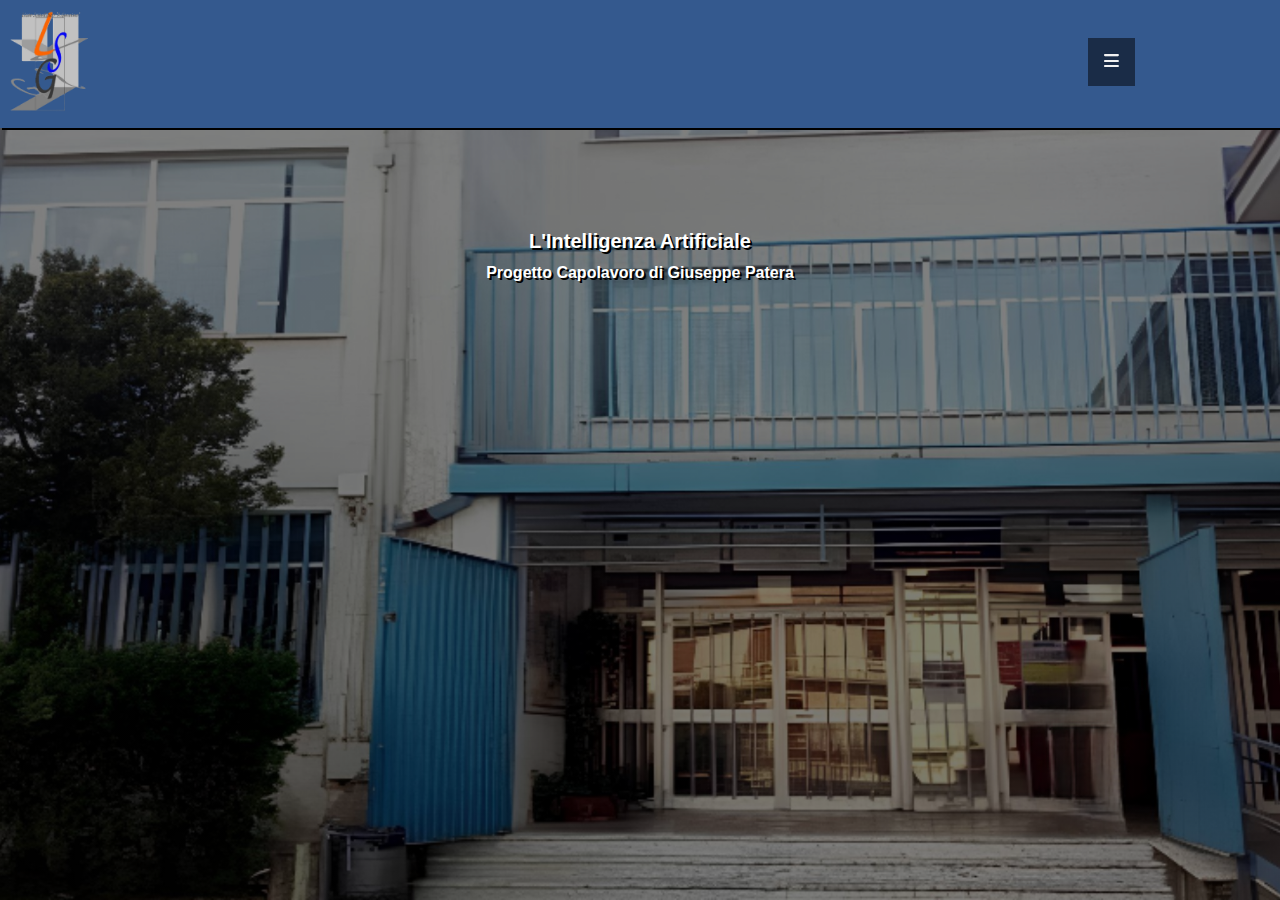
<file: index.html>
<!DOCTYPE html>
<!--[if lt IE 7]>      <html class="no-js lt-ie9 lt-ie8 lt-ie7"> <![endif]-->
<!--[if IE 7]>         <html class="no-js lt-ie9 lt-ie8"> <![endif]-->
<!--[if IE 8]>         <html class="no-js lt-ie9"> <![endif]-->
<!--[if gt IE 8]>      <html class="no-js"> <!--<![endif]-->

<link rel="stylesheet" href="./fontawesome/css/all.css">
<html>
    <head>
        <meta charset="utf-8">
        <meta http-equiv="X-UA-Compatible" content="IE=edge">
        <title>Capolavoro</title>
        <meta name="description" content="">
        <meta name="viewport" content="width=device-width, initial-scale=1">
        <link rel="stylesheet" href="common.css">
    </head>
    <body>
        <!--[if lt IE 7]>
            <p class="browsehappy">You are using an <strong>outdated</strong> browser. Please <a href="#">upgrade your browser</a> to improve your experience.</p>
        <![endif]-->
        <div class="bar1">
            <img src="images/logo.png" alt="logo">
            <div id="navigazione">
                <a href="capolavoro.html">Capolavoro</a>
                <a href="video.html">Video</a>
                <a href="immagini.html">Immagini</a>
                <a href="./chatbot.html">Chatbot</a>
                <a href="./page1.html">Cos'è l'AI?</a>
                <a href="./index.html" class="active">Home</a>
            </div>
            <div id="navigazioneMobile">
                <a href="capolavoro.html">Capolavoro</a>
                <a href="video.html">Video</a>
                <a href="immagini.html">Immagini</a>
                <a href="./chatbot.html">Chatbot</a>
                <a href="./page1.html">Cos'è l'AI?</a>
                <a href="./index.html" class="active">Home</a>
            </div>
            <a href="javascript:void(0);" class="icon" onclick="navBar()">
                <i class="fa fa-bars"></i>
            </a>
        </div>
        <div class="image1">
            <div class="image1-text">
                <h1 id="title" style="margin: 5px;">L'Intelligenza Artificiale</h1>
                <h1>Progetto Capolavoro di Giuseppe Patera</h1>
            </div>
            <div>
                <a id="startButton" href="page1.html"><span>Inizia</span></a>
            </div>
        </div>
    </body>


    <style>

        body,html{
            margin: 0;
            padding: 0;
        }

        .image1 #startButton{
            letter-spacing: 0.05em;
            opacity: 0;
            text-align: center;
            position: absolute;
            top: 70%;
            left: 50%;
            transform: translate(-50%,-50%);
            animation: image 5s;
            animation-fill-mode: forwards;
            animation-delay: 0.8s;
            background: #3b3b3b;
            height: auto;
            width: auto;
            padding: 10px 30px;
            text-decoration: none;
            text-transform: uppercase;
            color: white;
            font-size: 32px;
            transition: 0.5s;
            border-radius:25px
        }
        .image1 #startButton:hover{
            letter-spacing: 0.15em;
            color: white;
            background: rgb(61, 128, 252);
            box-shadow: 0 0 35px rgb(61, 128, 252);
        }
        .image1 #startButton::before{
            content:"";
            position: absolute;
            inset: 2px;
            background: #313131;
            border-radius:25px
        }
        .image1 #startButton span{
            position: relative;
            z-index: 1;
        }
    @media only screen and (max-device-width:1365px){

        .image1-text{
            font-size: 8px;
        }
        .image1-text #title{
            font-size: 20px;
        }

    }
    @media only screen and (min-device-width:1366px){

        .image1 #startButton span{
            font-size: 64px;
        }
   
        .image1-text #title{
            font-size: 100px;
        }
    }
        .image1{
            display: flex;
            flex-direction: column;
            top: 20px;
            height: calc(100vh);
            overflow: hidden;
            background-image:linear-gradient(rgba(0,0,0,0.5),rgba(0,0,0,0.5)), url("images/scuola2.jpg");
            width: 100%;
            background-position: center;
            background-repeat: no-repeat;
            background-size: cover;
            justify-content: center;
            align-items: center;
        }

        .image1-text{
            text-shadow: 2px 2px black;
            text-align: center;
            position: absolute;
            top: 25%;
            color: white;
            animation: image 5s;
        }

   
    </style>
    <script src="navbar.js"></script>
</html>
</file>
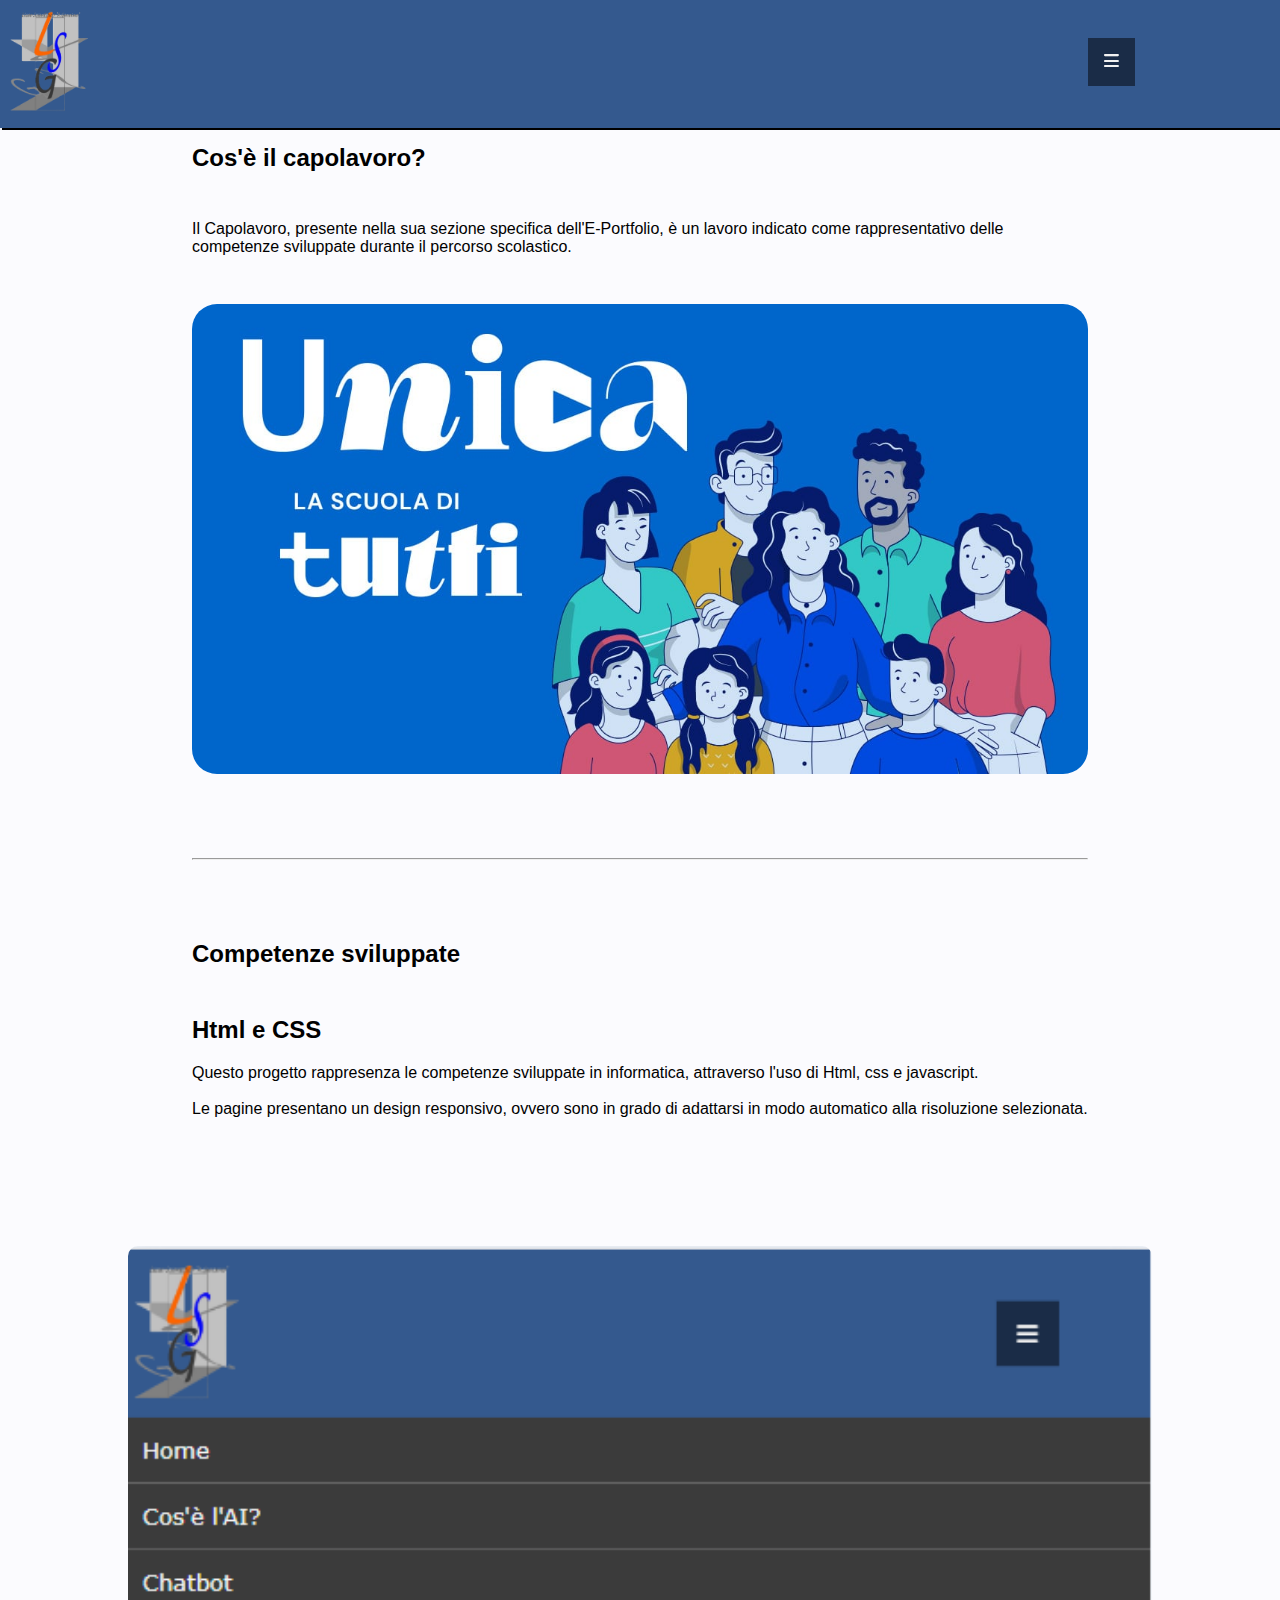
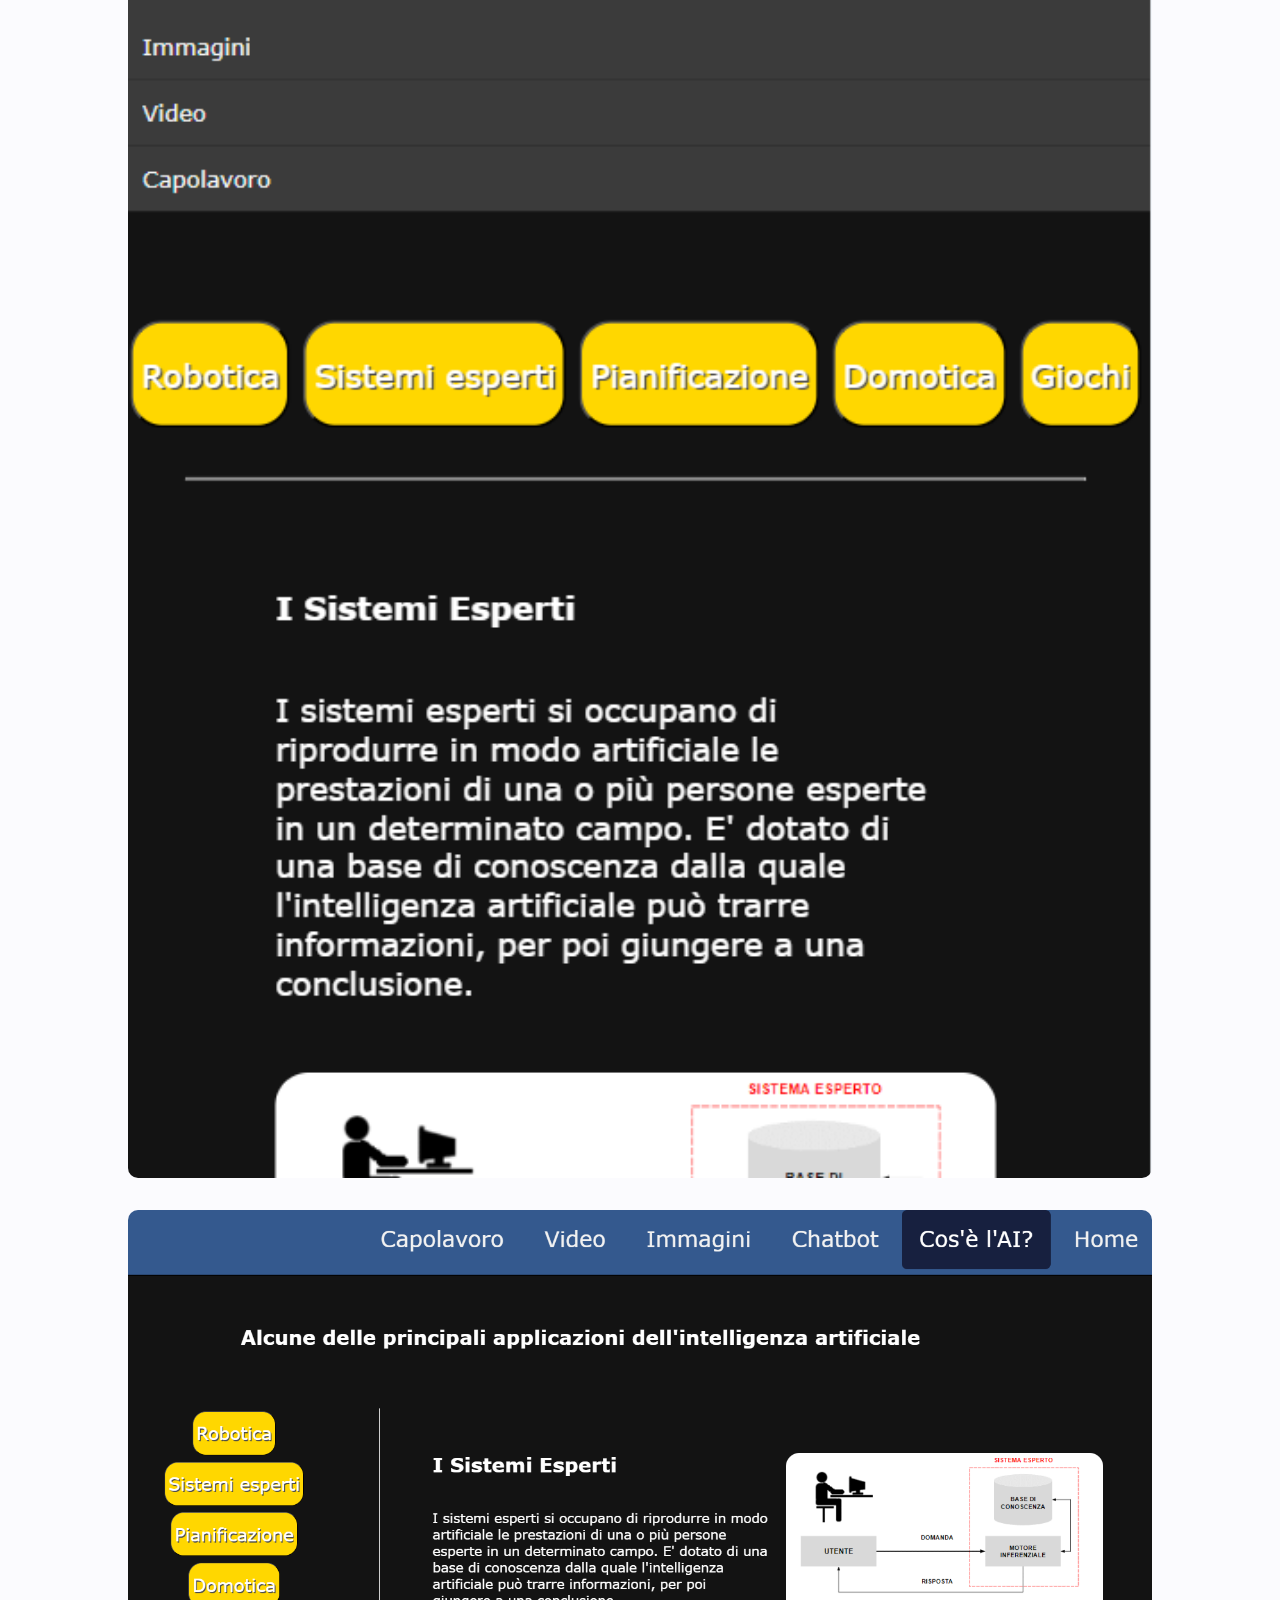
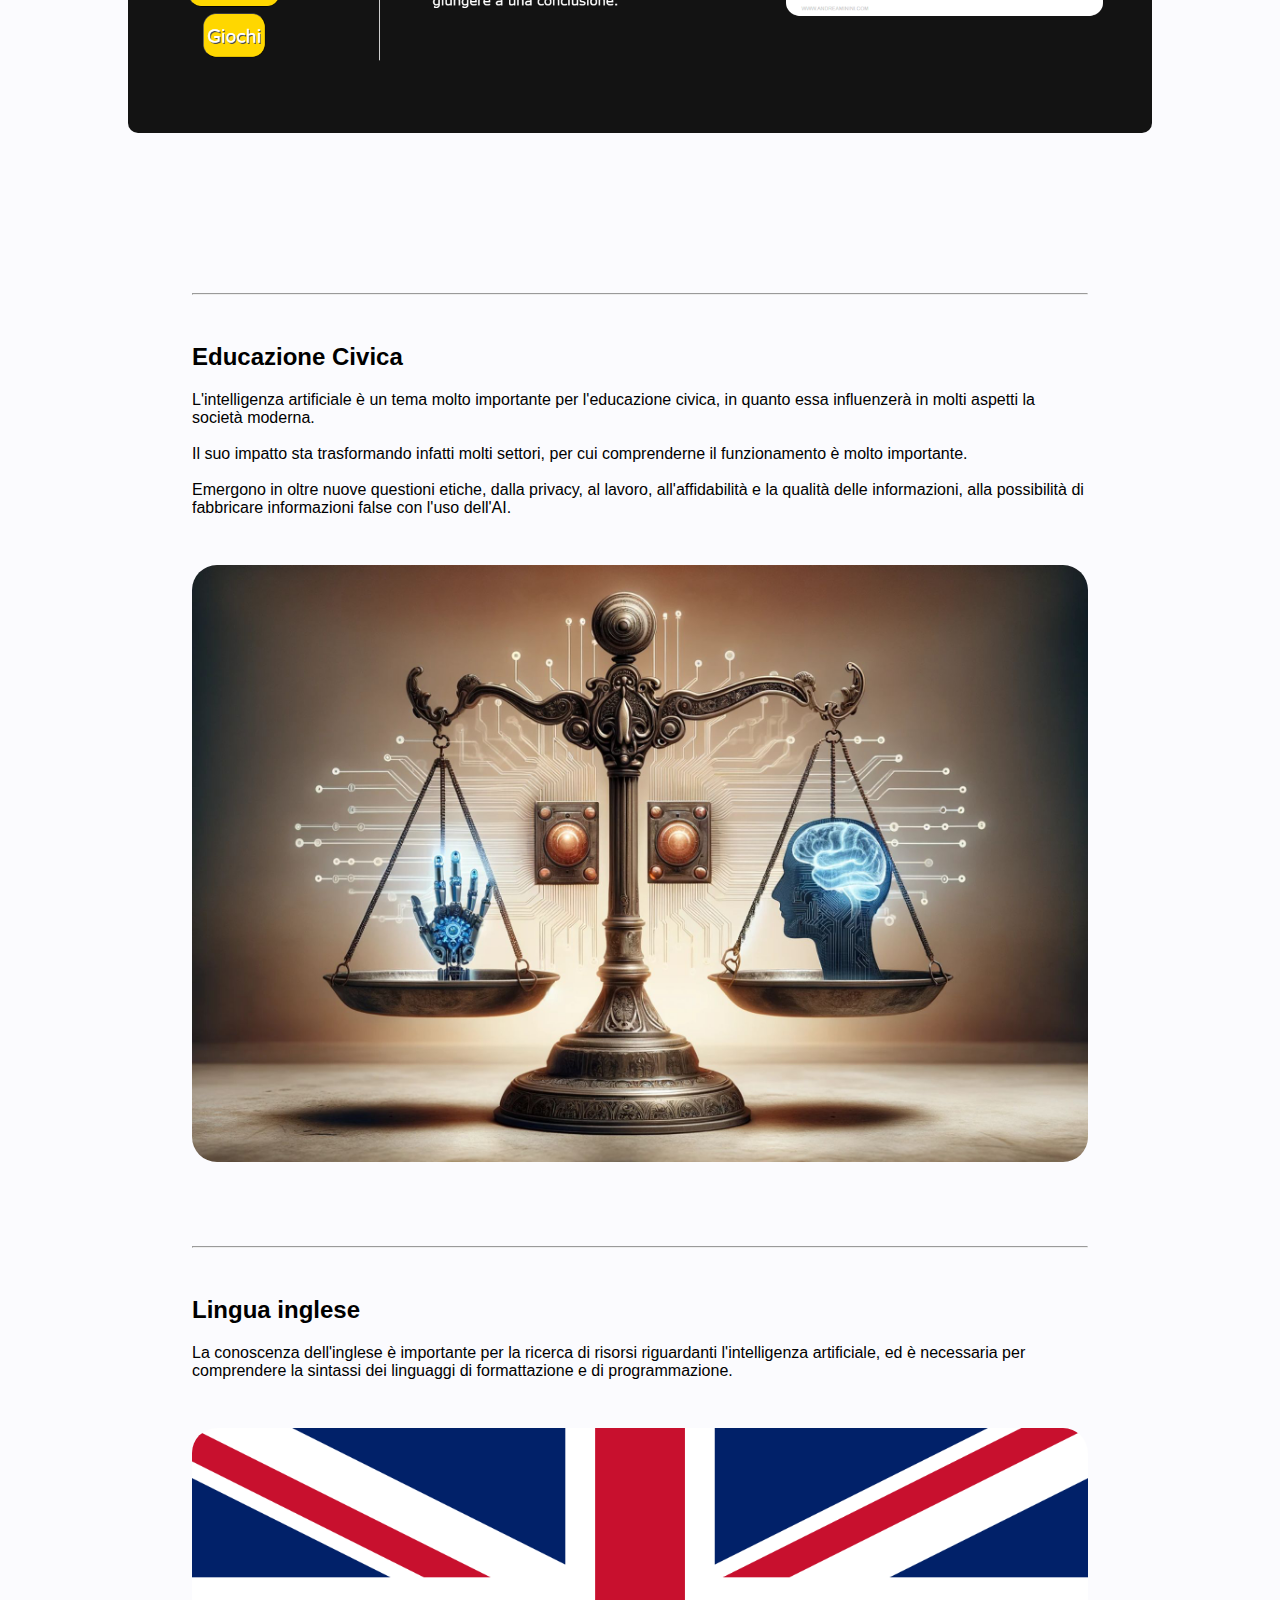
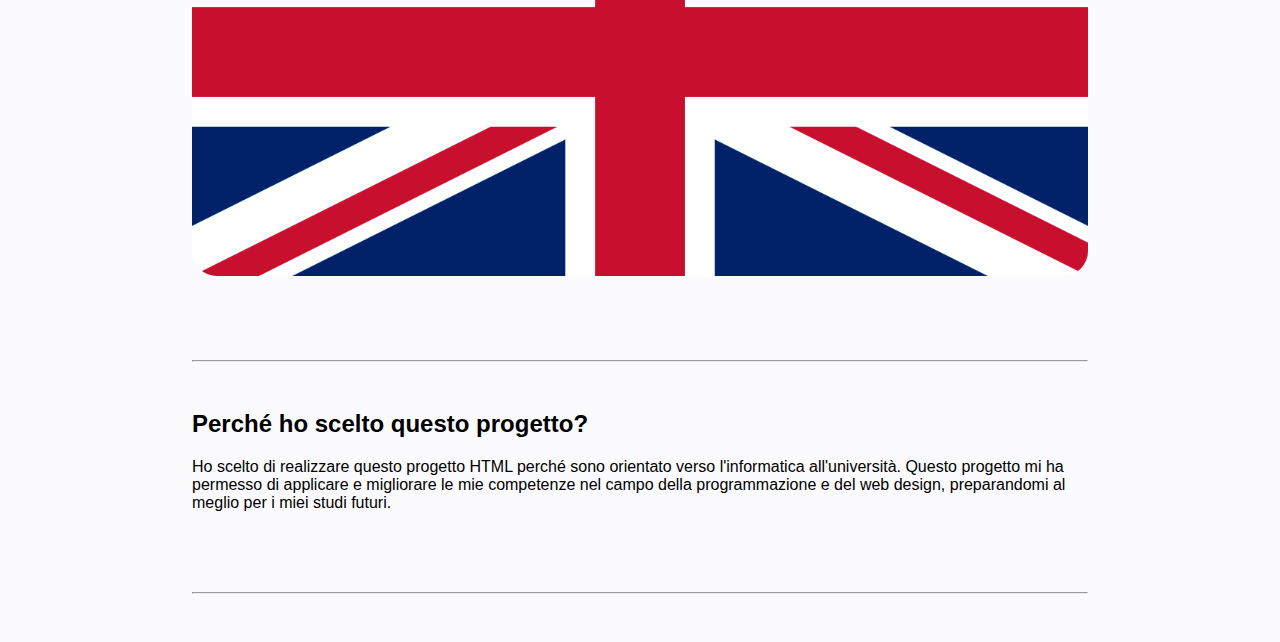
<file: capolavoro.html>
<!DOCTYPE html>
<!--[if lt IE 7]>      <html class="no-js lt-ie9 lt-ie8 lt-ie7"> <![endif]-->
<!--[if IE 7]>         <html class="no-js lt-ie9 lt-ie8"> <![endif]-->
<!--[if IE 8]>         <html class="no-js lt-ie9"> <![endif]-->
<!--[if gt IE 8]>      <html class="no-js"> <!--<![endif]-->
<html>
    <head>
        <meta charset="utf-8">
        <meta http-equiv="X-UA-Compatible" content="IE=edge">
        <title></title>
        <meta name="description" content="">
        <meta name="viewport" content="width=device-width, initial-scale=1">
        <link rel="stylesheet" href="common.css">
        <link rel="stylesheet" href="./fontawesome/css/all.css">
    </head>
    <body>
        <div class="bar1">
            <img src="images/logo.png" alt="logo">
            <div id="navigazione">
                <a href="capolavoro.html" class="active">Capolavoro</a>
                <a href="video.html">Video</a>
                <a href="immagini.html">Immagini</a>
                <a href="./chatbot.html">Chatbot</a>
                <a href="./page1.html">Cos'è l'AI?</a>
                <a href="./index.html">Home</a>
            </div>
            <div id="navigazioneMobile">
                <a href="capolavoro.html">Capolavoro</a>
                <a href="musica.html">Musica</a>
                <a href="video.html">Video</a>
                <a href="immagini.html">Immagini</a>
                <a href="./chatbot.html">Chatbot</a>
                <a href="./page1.html">Cos'è l'AI?</a>
                <a href="./index.html">Home</a>
            </div>
            <a href="javascript:void(0);" class="icon" onclick="navBar()">
                <i class="fa fa-bars"></i>
            </a>
        </div>
        <div style="margin-top: 64px;"></div>
        <div class="content">
            <h1>Cos'è il capolavoro?</h1>
            <p>Il Capolavoro, presente nella sua sezione specifica dell'E-Portfolio, è un lavoro indicato come rappresentativo delle competenze sviluppate durante il percorso scolastico.</p>
            <img src="images/Unica.jpg" alt="unica">
            <hr>
            <h1>Competenze sviluppate</h1>
            <h2>Html e CSS</h2>
            <p>Questo progetto rappresenza le competenze sviluppate in informatica, attraverso l'uso di Html, css e javascript. <br><br> Le pagine presentano un design responsivo, ovvero sono in grado di adattarsi in modo automatico alla risoluzione selezionata.</p>
        </div>
        <div class="images">
            <img src="images/responsivo.png" alt="r1">
            <img src="images/responsivo2.png" alt="r2">
        </div>
        <div class="content">
            <hr>
            <h2>Educazione Civica</h2>
            <p>L'intelligenza artificiale è un tema molto importante per l'educazione civica, in quanto essa influenzerà in molti aspetti la società moderna.<br><br>Il suo impatto sta trasformando infatti molti settori, per cui comprenderne il funzionamento è molto importante.<br><br>Emergono in oltre nuove questioni etiche, dalla privacy, al lavoro, all'affidabilità e la qualità delle informazioni, alla possibilità di fabbricare informazioni false con l'uso dell'AI.</p>
            <img src="images/etica.jpg" alt="etica">
            <hr>
            <h2>Lingua inglese</h2>
            <p>La conoscenza dell'inglese è importante per la ricerca di risorsi riguardanti l'intelligenza artificiale, ed è necessaria per comprendere la sintassi dei linguaggi di formattazione e di programmazione.</p>
            <img src="images/en.png" alt="english">
            <hr>
            <h2>Perché ho scelto questo progetto?</h2>
            <p>Ho scelto di realizzare questo progetto HTML perché sono orientato verso l'informatica all'università. Questo progetto mi ha permesso di applicare e migliorare le mie competenze nel campo della programmazione e del web design, preparandomi al meglio per i miei studi futuri.</p>
            <hr>
        </div>

        <script src="navbar.js"></script>
    </body>

    <style>
        .images{
            margin-top: 5em;
            display: flex;
            flex-direction: row;
            height: 500px;
            justify-content: center;
            gap: 2em;
            margin-bottom: 5em;
        }
        .images img{
            border-radius: 10px;
            height: 100%;
            width: auto;
        }

        @media only screen and (max-device-width:1365px){
            .images{
                flex-direction: column;
                width: 80%;
                height: auto;
                margin-left: 10%;
                margin-right: 10%;
            }
        }
    </style>
</html>
</file>
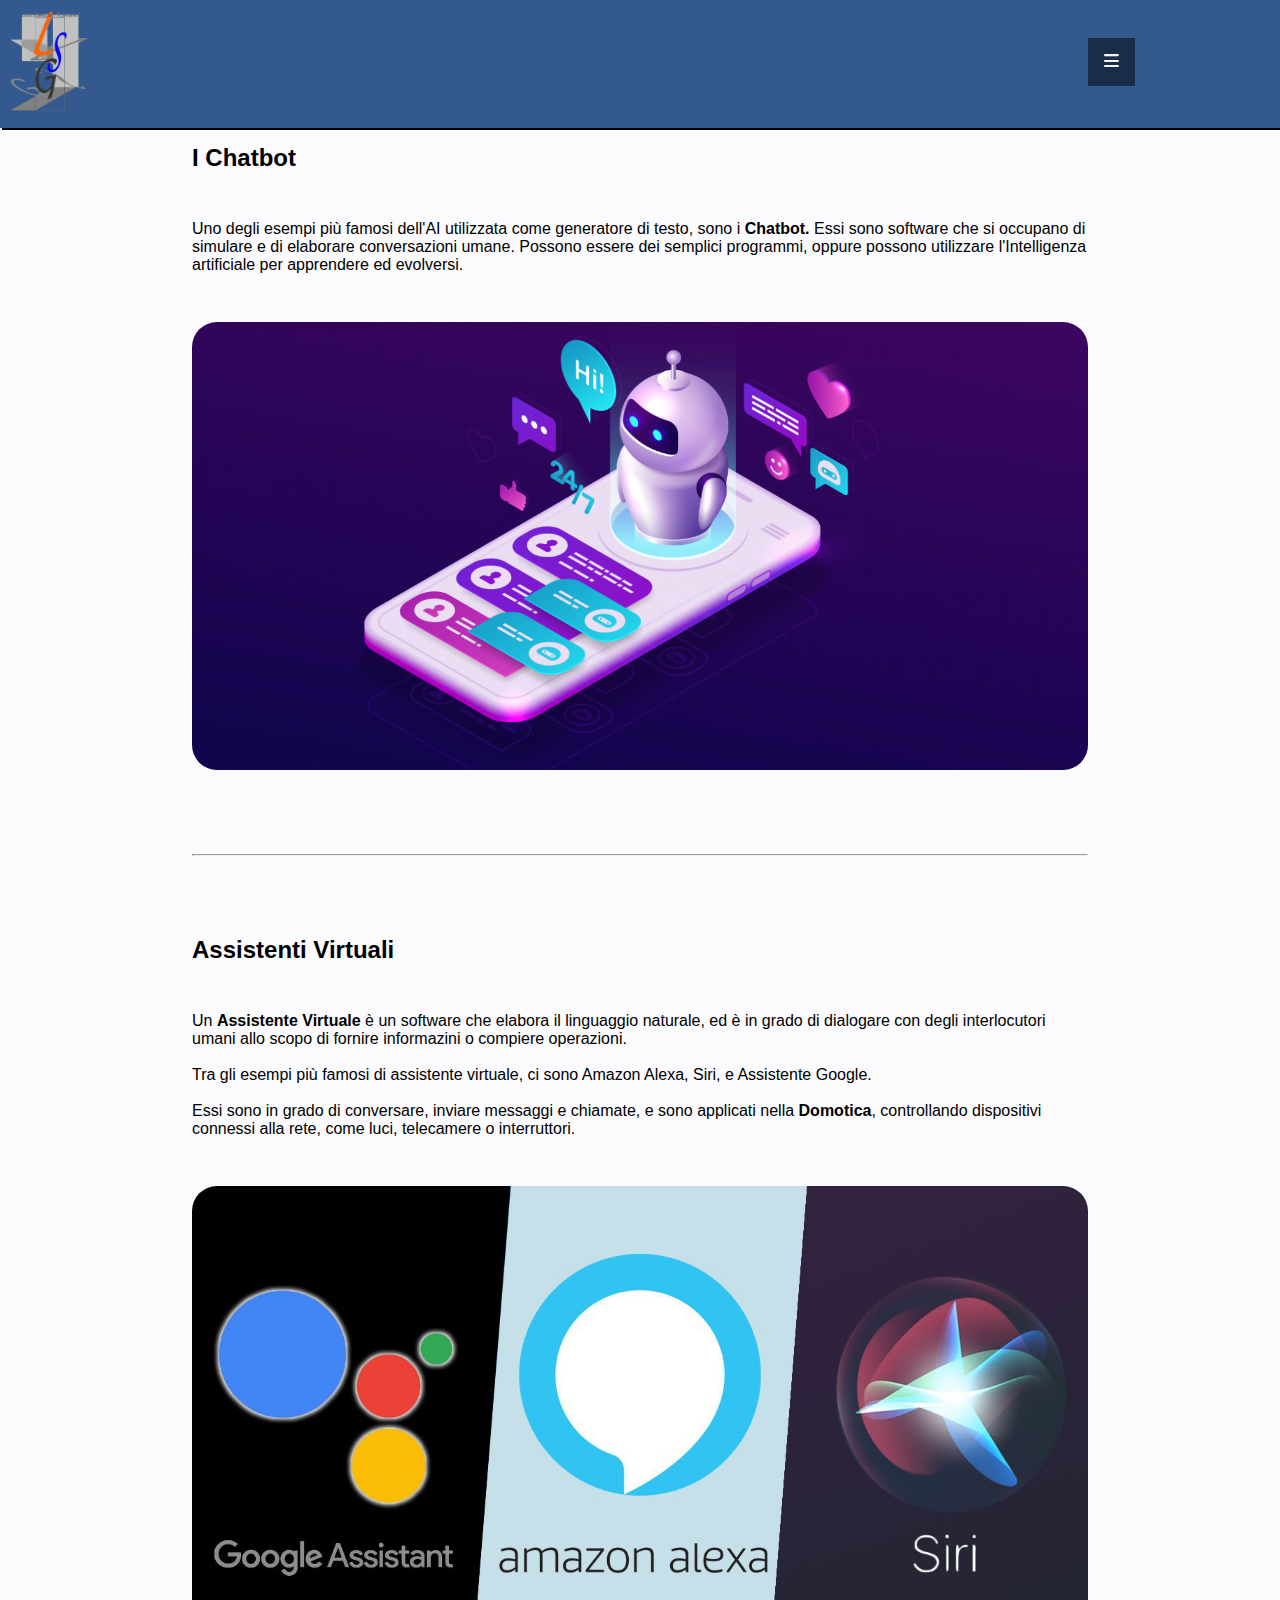
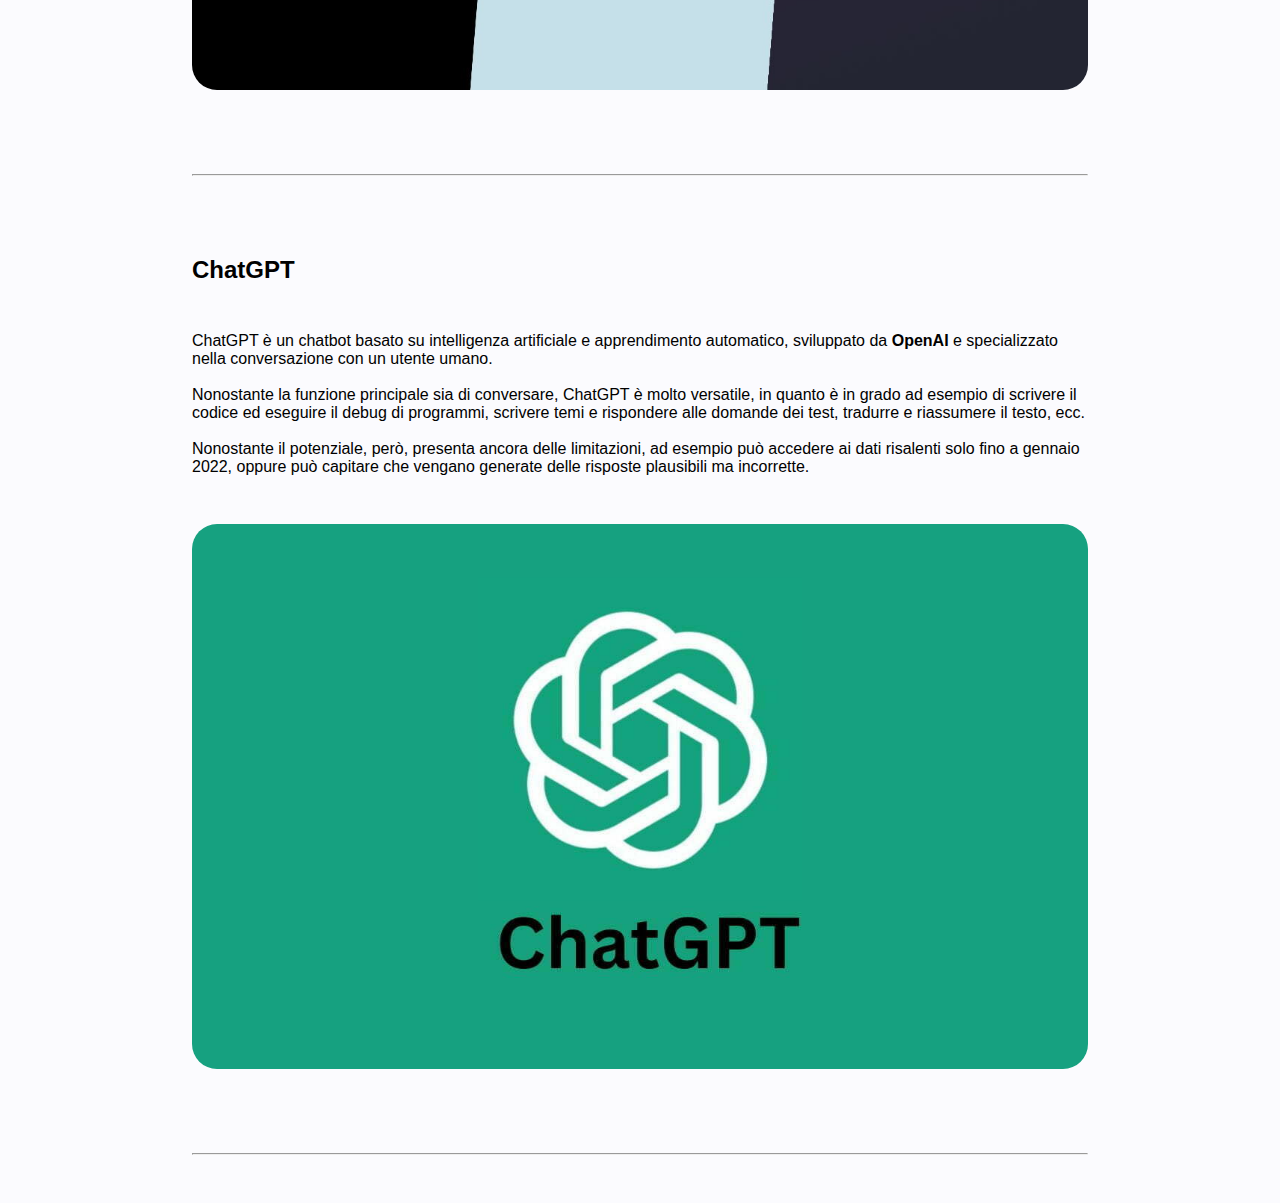
<file: chatbot.html>
<!DOCTYPE html>
<!--[if lt IE 7]>      <html class="no-js lt-ie9 lt-ie8 lt-ie7"> <![endif]-->
<!--[if IE 7]>         <html class="no-js lt-ie9 lt-ie8"> <![endif]-->
<!--[if IE 8]>         <html class="no-js lt-ie9"> <![endif]-->
<!--[if gt IE 8]>      <html class="no-js"> <!--<![endif]-->
<html>
    <head>
        <meta charset="utf-8">
        <meta http-equiv="X-UA-Compatible" content="IE=edge">
        <title></title>
        <meta name="description" content="">
        <meta name="viewport" content="width=device-width, initial-scale=1">
        <link rel="stylesheet" href="common.css">
        <link rel="stylesheet" href="./fontawesome/css/all.css">
    </head>
    <body>
        <div class="bar1">
            <img src="images/logo.png" alt="logo">
            <div id="navigazione">
                <a href="capolavoro.html">Capolavoro</a>
                <a href="video.html">Video</a>
                <a href="immagini.html">Immagini</a>
                <a href="./chatbot.html" class="active">Chatbot</a>
                <a href="./page1.html">Cos'è l'AI?</a>
                <a href="./index.html">Home</a>
            </div>
            <div id="navigazioneMobile">
                <a href="capolavoro.html">Capolavoro</a>
                <a href="video.html">Video</a>
                <a href="immagini.html">Immagini</a>
                <a href="./chatbot.html">Chatbot</a>
                <a href="./page1.html">Cos'è l'AI?</a>
                <a href="./index.html">Home</a>
            </div>
            <a href="javascript:void(0);" class="icon" onclick="navBar()">
                <i class="fa fa-bars"></i>
            </a>
        </div>
        <div style="margin-top: 64px;"></div>
        <div class="content">
            <h1>I Chatbot</h1>
            <p>Uno degli esempi più famosi dell'AI utilizzata come generatore di testo, sono i <b>Chatbot.</b> Essi sono software che si occupano di simulare e di elaborare conversazioni umane. Possono essere dei semplici programmi, oppure possono utilizzare l'Intelligenza artificiale per apprendere ed evolversi.</p>
            <img src="images/chatbot.png" alt="chatbot">
            <hr>
            <h1>Assistenti Virtuali</h1>
            <p>Un <b>Assistente Virtuale</b> è un software che elabora il linguaggio naturale, ed è in grado di dialogare con degli interlocutori umani allo scopo di fornire informazini o compiere operazioni.<br><br>Tra gli esempi più famosi di assistente virtuale, ci sono Amazon Alexa, Siri, e Assistente Google.<br><br>Essi sono in grado di conversare, inviare messaggi e chiamate, e sono applicati nella <b>Domotica</b>, controllando dispositivi connessi alla rete, come luci, telecamere o interruttori.</p>
            <img src="images/assistenti.png" alt="assistenti">
            <hr>
            <h1>ChatGPT</h1>
            <p>ChatGPT è un chatbot basato su intelligenza artificiale e apprendimento automatico, sviluppato da <b>OpenAI</b> e specializzato nella conversazione con un utente umano</b>.<br><br>Nonostante la funzione principale sia di conversare, ChatGPT è molto versatile, in quanto è in grado ad esempio di scrivere il codice ed eseguire il debug di programmi, scrivere temi e rispondere alle domande dei test, tradurre e riassumere il testo, ecc.<br><br>Nonostante il potenziale, però, presenta ancora delle limitazioni, ad esempio può accedere ai dati risalenti solo fino a gennaio 2022, oppure può capitare che vengano generate delle risposte plausibili ma incorrette.</p>
            <img src="images/ChatGPT.png" alt="gpt">
            <hr>
        </div>


        <script src="navbar.js"></script>
    </body>
</html>
</file>
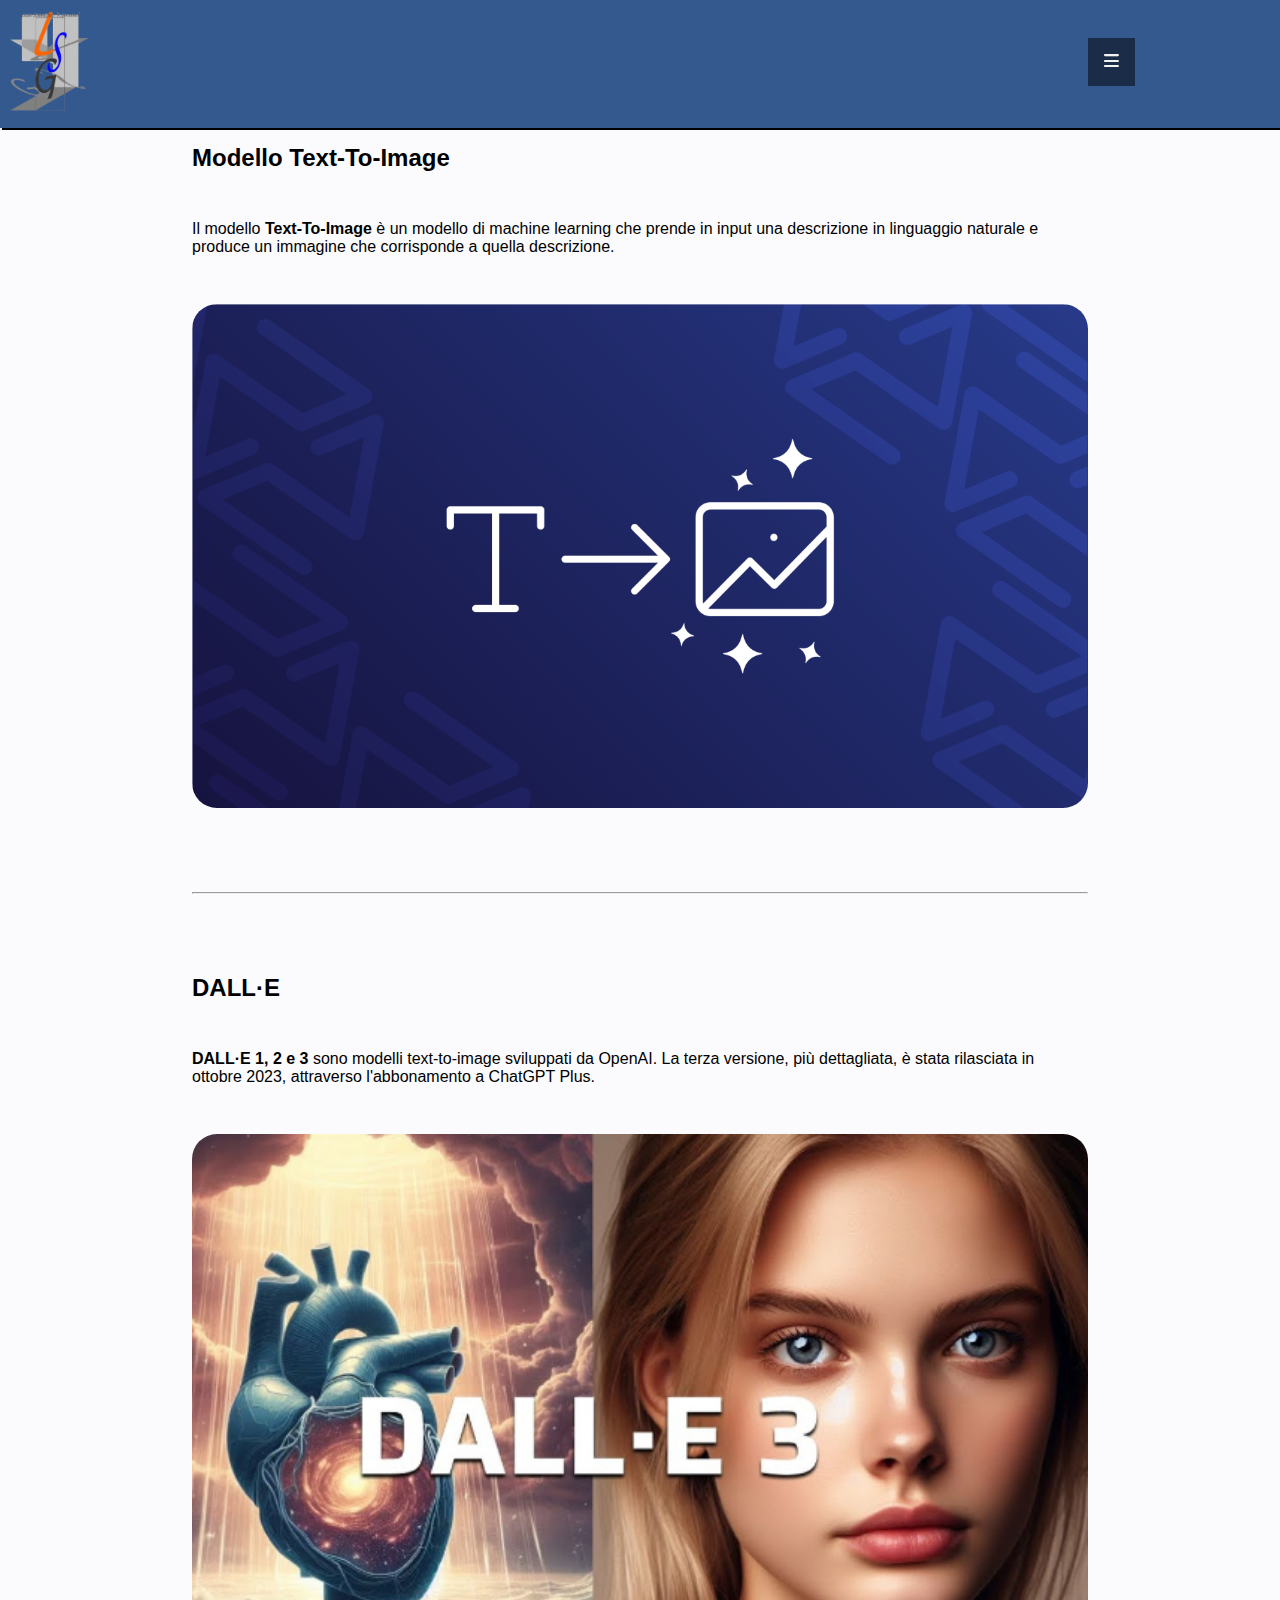
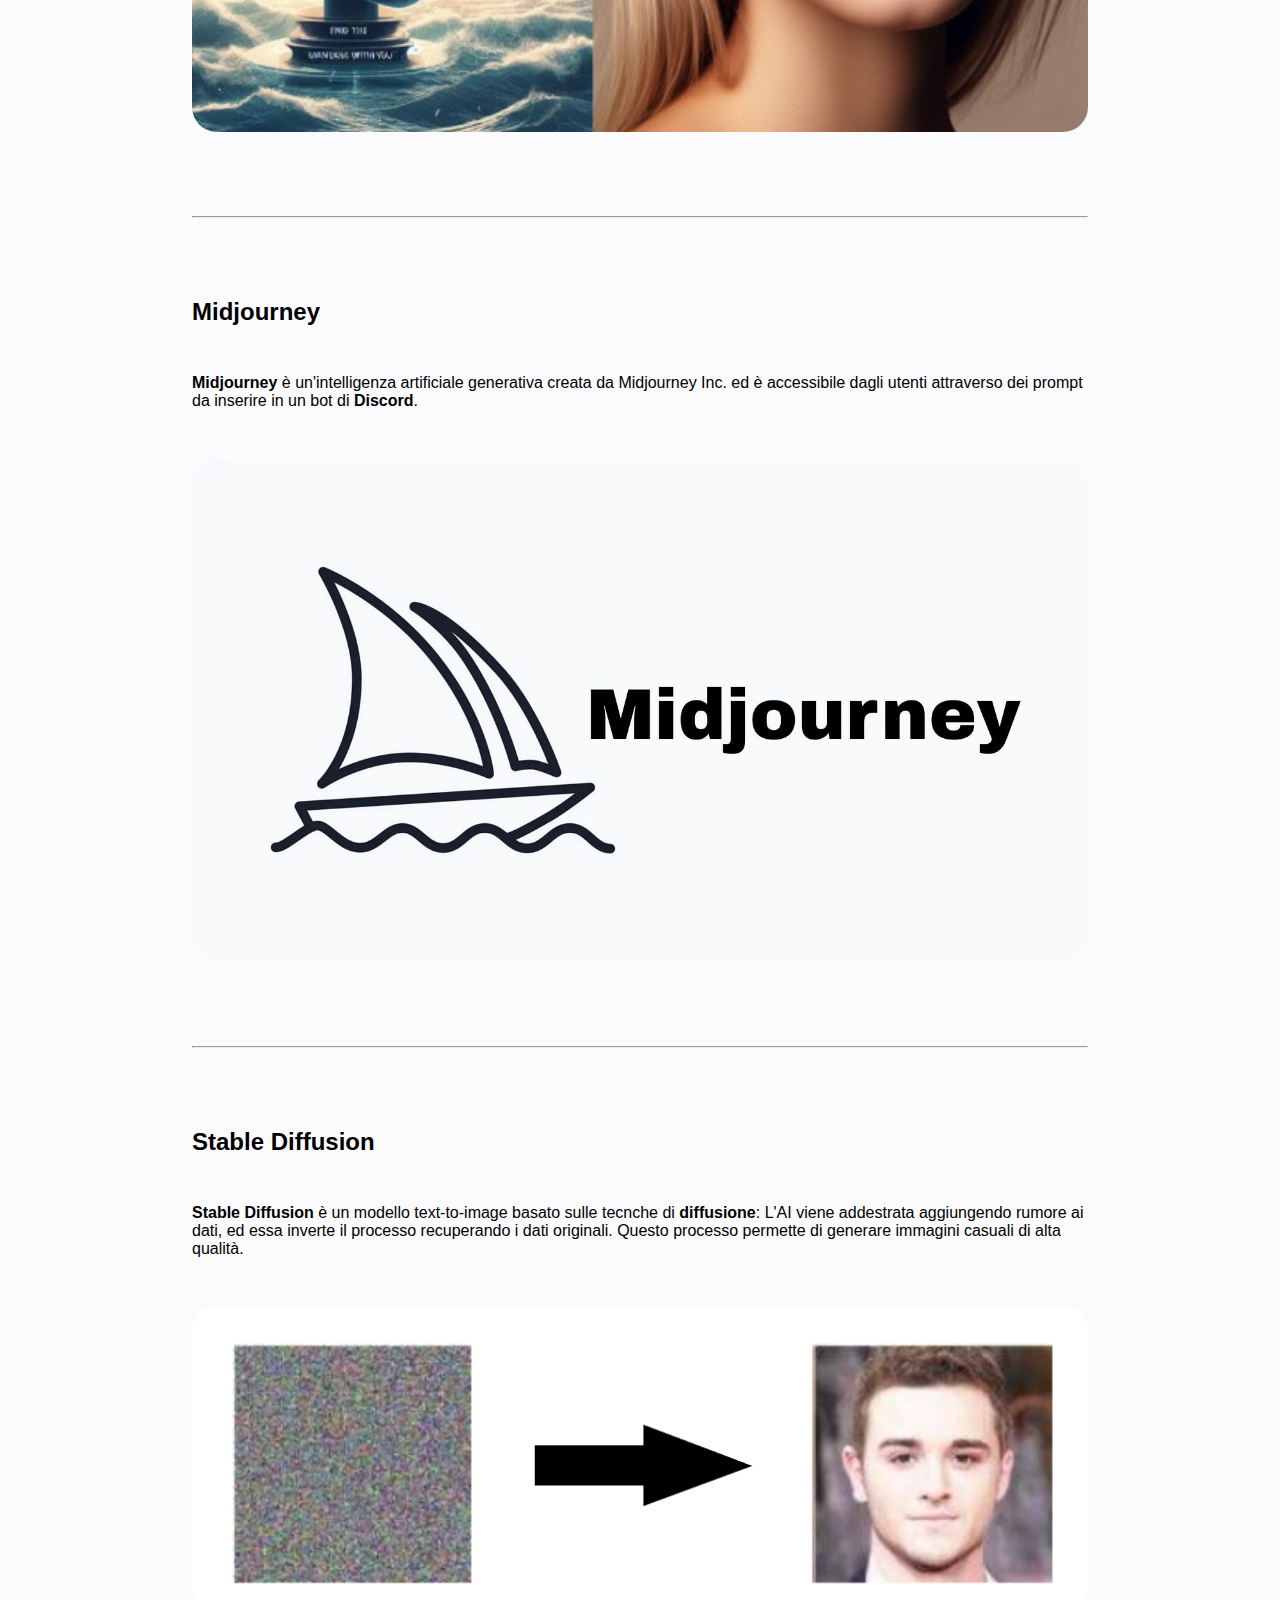
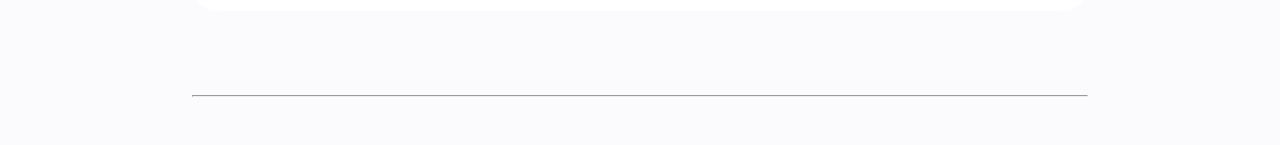
<file: immagini.html>
<!DOCTYPE html>
<!--[if lt IE 7]>      <html class="no-js lt-ie9 lt-ie8 lt-ie7"> <![endif]-->
<!--[if IE 7]>         <html class="no-js lt-ie9 lt-ie8"> <![endif]-->
<!--[if IE 8]>         <html class="no-js lt-ie9"> <![endif]-->
<!--[if gt IE 8]>      <html class="no-js"> <!--<![endif]-->
<html>
    <head>
        <meta charset="utf-8">
        <meta http-equiv="X-UA-Compatible" content="IE=edge">
        <title></title>
        <meta name="description" content="">
        <meta name="viewport" content="width=device-width, initial-scale=1">
        <link rel="stylesheet" href="common.css">
        <link rel="stylesheet" href="./fontawesome/css/all.css">

    </head>
    <body>
        <div class="bar1">
            <img src="images/logo.png" alt="logo">
            <div id="navigazione">
                <a href="capolavoro.html">Capolavoro</a>
                <a href="video.html">Video</a>
                <a href="immagini.html" class="active">Immagini</a>
                <a href="./chatbot.html">Chatbot</a>
                <a href="./page1.html">Cos'è l'AI?</a>
                <a href="./index.html">Home</a>
            </div>
            <div id="navigazioneMobile">
                <a href="capolavoro.html">Capolavoro</a>
                <a href="video.html">Video</a>
                <a href="immagini.html">Immagini</a>
                <a href="./chatbot.html">Chatbot</a>
                <a href="./page1.html">Cos'è l'AI?</a>
                <a href="./index.html">Home</a>
            </div>
            <a href="javascript:void(0);" class="icon" onclick="navBar()">
                <i class="fa fa-bars"></i>
            </a>
        </div>
        <div style="margin-top: 64px;"></div>
        <div class="content">
            <h1>Modello Text-To-Image</h1>
            <p>Il modello <b>Text-To-Image</b> è un modello di machine learning che prende in input una descrizione in linguaggio naturale e produce un immagine che corrisponde a quella descrizione.</p>
            <img src="images/tti.png" alt="ai">
            <hr>
            <h1>DALL·E</h1>
            <p><b>DALL·E 1, 2 e 3</b> sono modelli text-to-image sviluppati da OpenAI. La terza versione, più dettagliata, è stata rilasciata in ottobre 2023, attraverso l'abbonamento a ChatGPT Plus.</p>
            <img src="images/dalle.jpg" alt="ai">
            <hr>
            <h1>Midjourney</h1>
            <p><b>Midjourney</b> è un'intelligenza artificiale generativa creata da Midjourney Inc. ed è accessibile dagli utenti attraverso dei prompt da inserire in un bot di <b>Discord</b>. </p>
            <img src="images/midjourney.jpg" alt="ai">
            <hr>
            <h1>Stable Diffusion</h1>
            <p><b>Stable Diffusion</b> è un modello text-to-image basato sulle tecnche di <b>diffusione</b>: L'AI viene addestrata aggiungendo rumore ai dati, ed essa inverte il processo recuperando i dati originali. Questo processo permette di generare immagini casuali di alta qualità.</p>
            <img src="images/Denoise.png" alt="ai">
            <hr>
        </div>


        <script src="navbar.js"></script>
    </body>
</html>
</file>
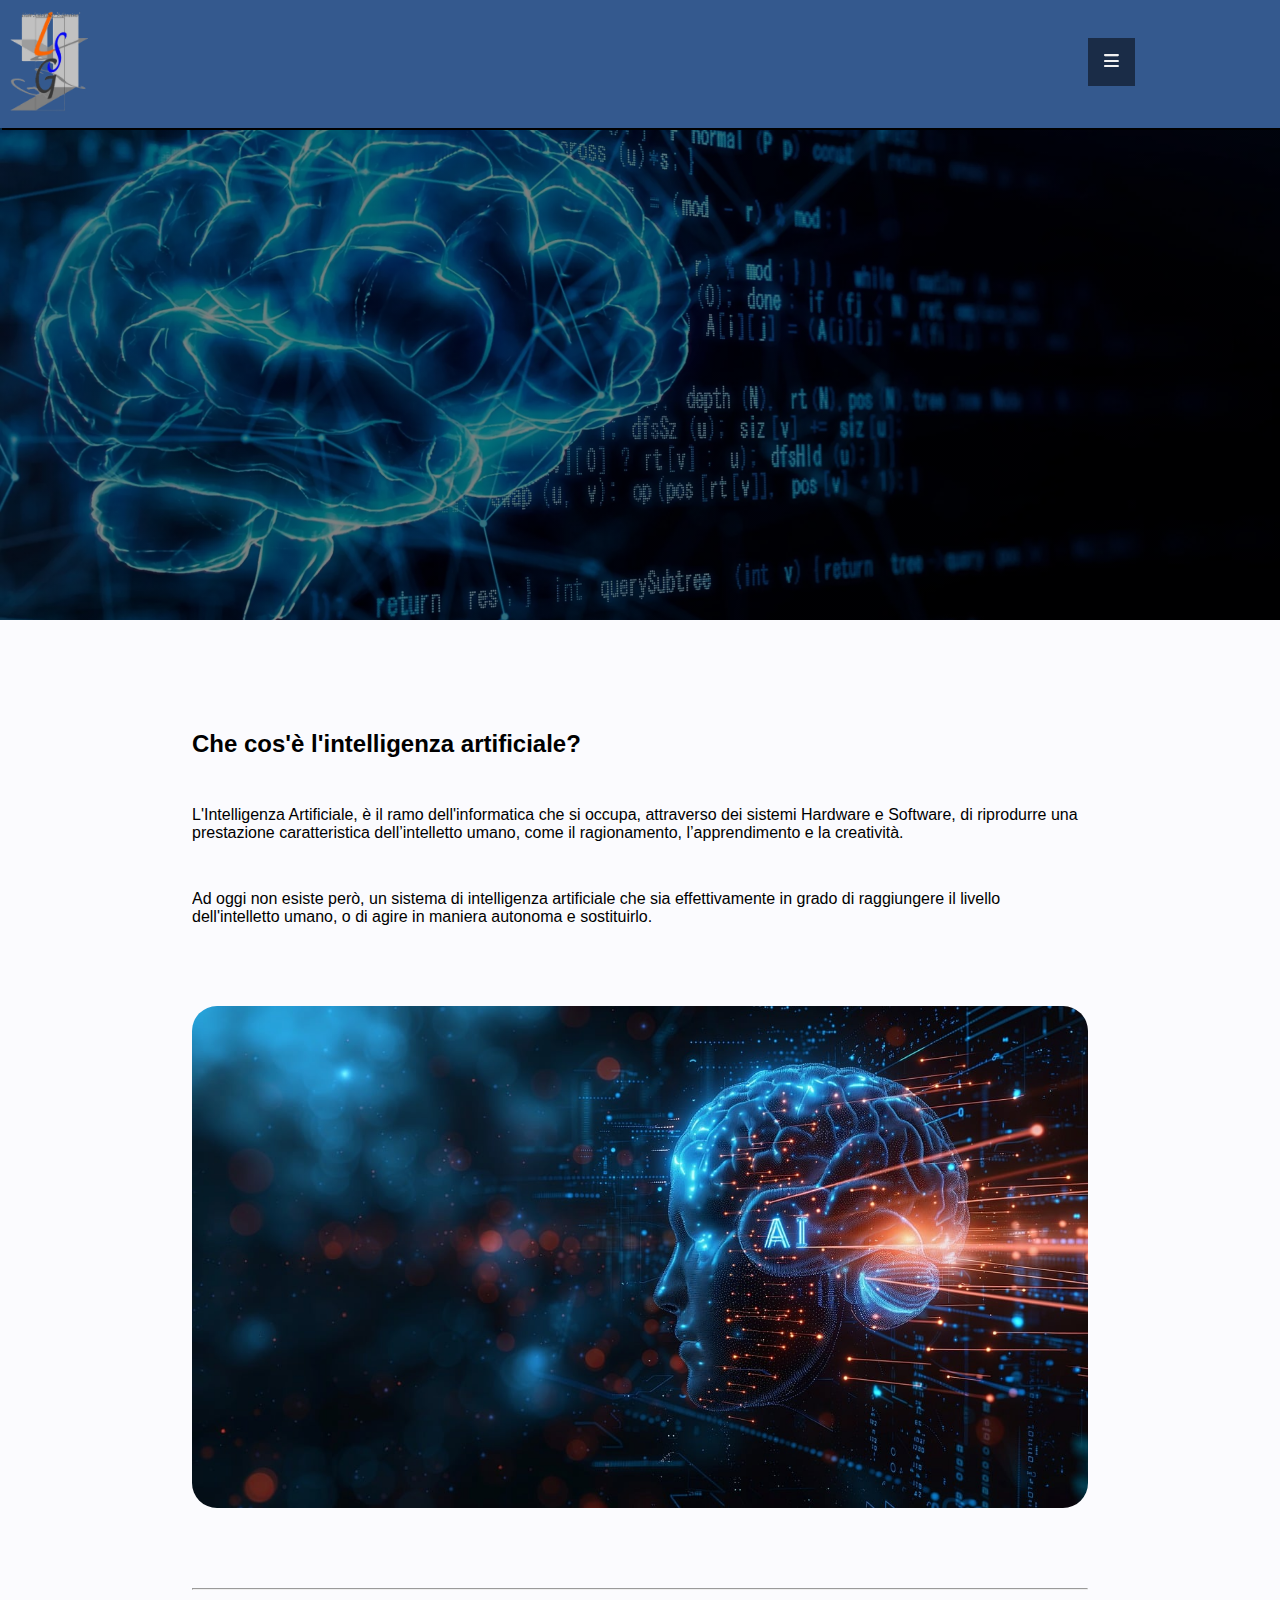
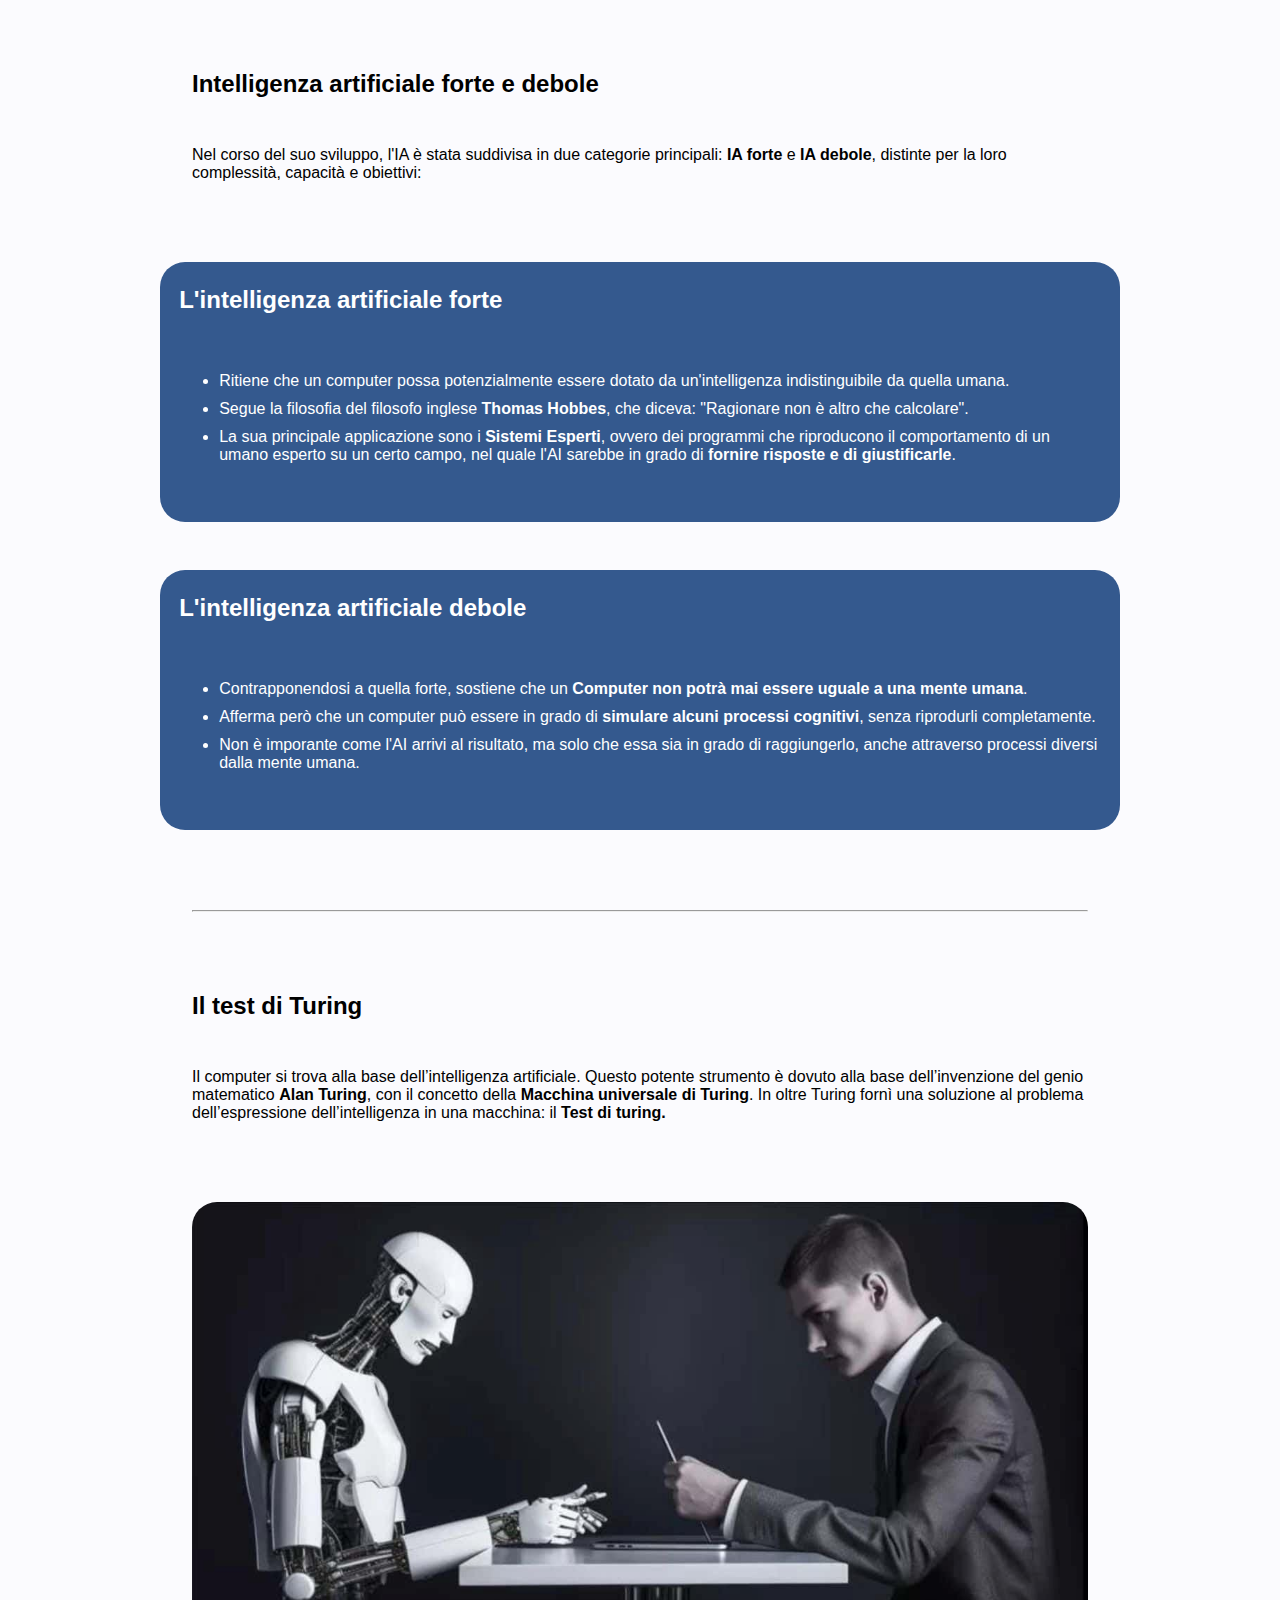
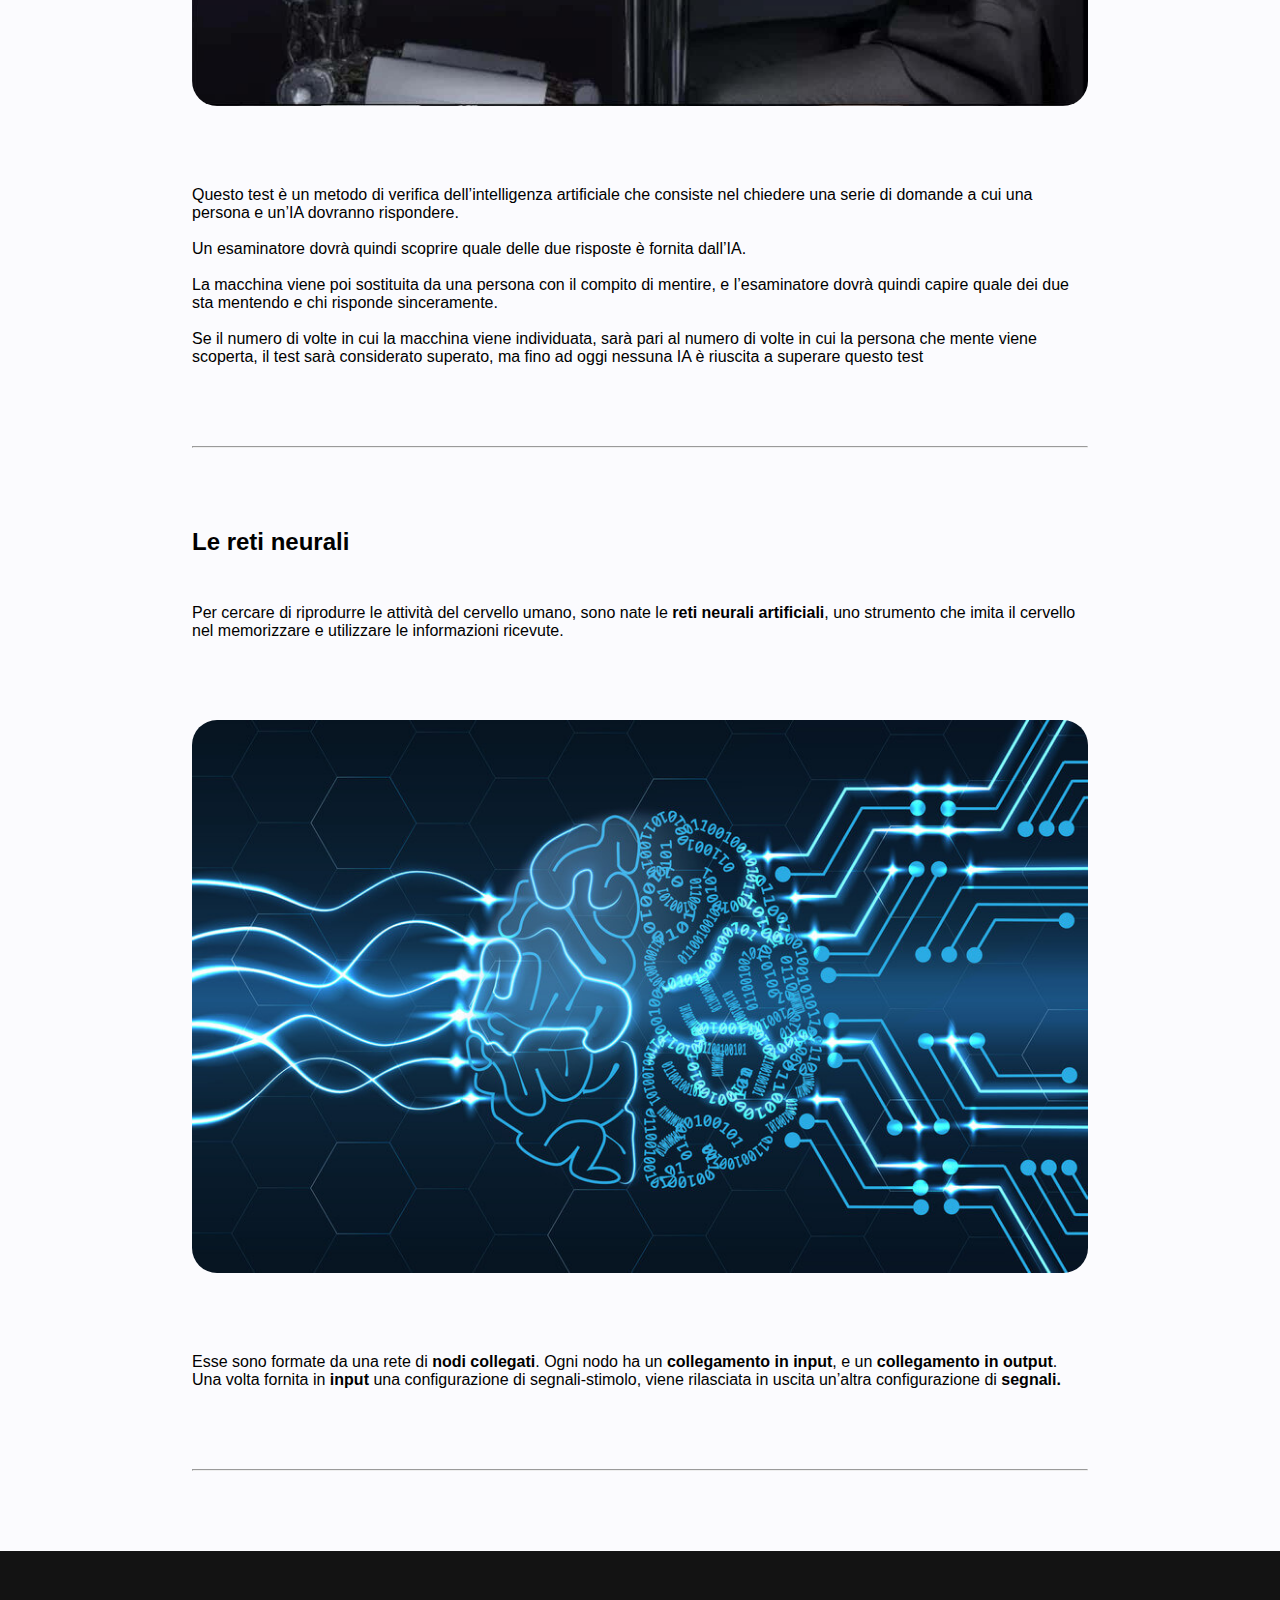
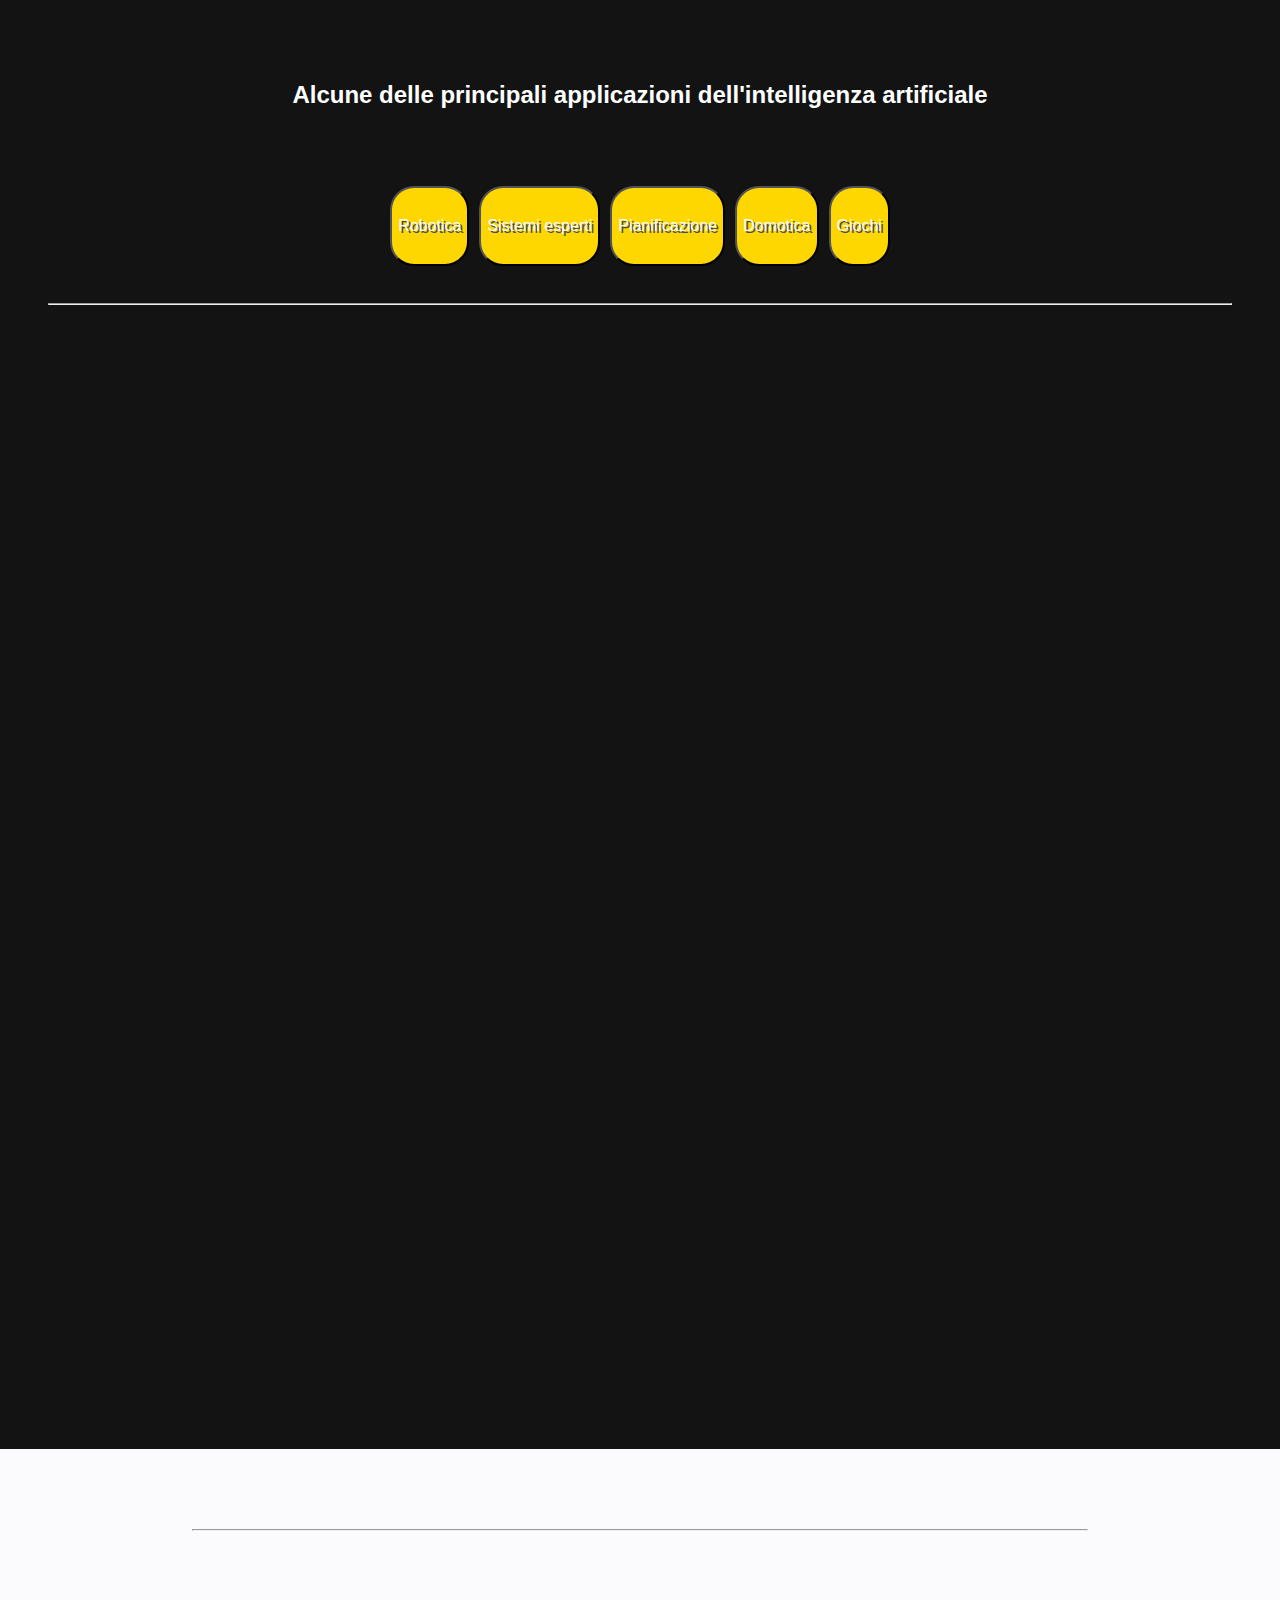
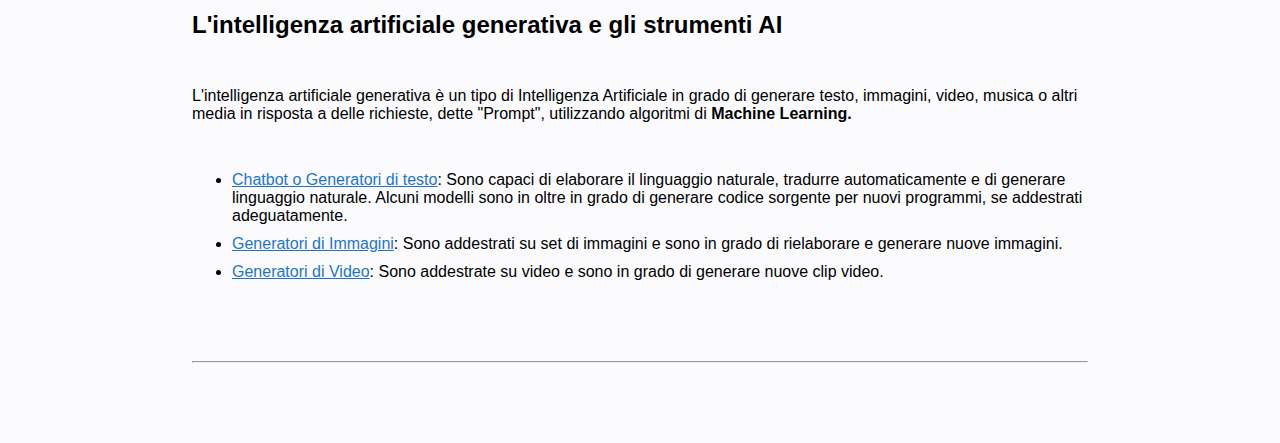
<file: page1.html>
<!DOCTYPE html>
<!--[if lt IE 7]>      <html class="no-js lt-ie9 lt-ie8 lt-ie7"> <![endif]-->
<!--[if IE 7]>         <html class="no-js lt-ie9 lt-ie8"> <![endif]-->
<!--[if IE 8]>         <html class="no-js lt-ie9"> <![endif]-->
<!--[if gt IE 8]>      <html class="no-js"> <!--<![endif]-->

<link rel="stylesheet" href="./fontawesome/css/all.css">
<html>
    <head>
        <meta charset="utf-8">
        <meta http-equiv="X-UA-Compatible" content="IE=edge">
        <title>Capolavoro</title>
        <meta name="description" content="">
        <meta name="viewport" content="width=device-width, initial-scale=1">
        <link rel="stylesheet" href="./common.css">
        <link rel="stylesheet" href="./page1.css">
        <link rel="stylesheet" href="./fontawesome/css/all.css">
    </head>
    <body>
        <!--[if lt IE 7]>
            <p class="browsehappy">You are using an <strong>outdated</strong> browser. Please <a href="#">upgrade your browser</a> to improve your experience.</p>
        <![endif]-->
        <div class="bar1">
            <img src="images/logo.png" alt="logo">
            <div id="navigazione">
                <a href="capolavoro.html">Capolavoro</a>
                <a href="video.html">Video</a>
                <a href="immagini.html">Immagini</a>
                <a href="./chatbot.html">Chatbot</a>
                <a href="./page1.html" class="active">Cos'è l'AI?</a>
                <a href="./index.html">Home</a>
            </div>
            <div id="navigazioneMobile">
                <a href="capolavoro.html">Capolavoro</a>
                <a href="video.html">Video</a>
                <a href="immagini.html">Immagini</a>
                <a href="./chatbot.html">Chatbot</a>
                <a href="./page1.html" class="active">Cos'è l'AI?</a>
                <a href="./index.html">Home</a>
            </div>
            <a href="javascript:void(0);" class="icon" onclick="navBar()">
                <i class="fa fa-bars"></i>
            </a>
        </div>

        <div class="image1">
            <div class="image1-text">
            </div>
        </div>

        <div class="content">
            <h1>Che cos'è l'intelligenza artificiale?</h1>
            <p>L'Intelligenza Artificiale, è il ramo dell'informatica che si occupa, attraverso dei sistemi Hardware e Software, di riprodurre una prestazione caratteristica dell’intelletto umano, come il ragionamento, l’apprendimento e la creatività.</p>
            <p>Ad oggi non esiste però, un sistema di intelligenza artificiale che sia effettivamente in grado di raggiungere il livello dell'intelletto umano, o di agire in maniera autonoma e sostituirlo.</p>
            <img src="images/intelligenzaArtificiale.jpg" alt="ai">
            <hr>
            <h1>Intelligenza artificiale forte e debole</h1>
            <p style="margin-bottom: 5em;">Nel corso del suo sviluppo, l'IA è stata suddivisa in due categorie principali: <b>IA forte</b> e <b>IA debole</b>, distinte per la loro complessità, capacità e obiettivi:</p>
        </div>

        <div class="classificazioneAI">
            <div>
                <h1>L'intelligenza artificiale forte</h1>
                <ul>
                    <li>Ritiene che un computer possa potenzialmente essere dotato da un'intelligenza indistinguibile da quella umana.</li>
                    <li>Segue la filosofia del filosofo inglese <b>Thomas Hobbes</b>, che diceva: "Ragionare non è altro che calcolare". </li>
                    <li>La sua principale applicazione sono i <b>Sistemi Esperti</b>, ovvero dei programmi che riproducono il comportamento di un umano esperto su un certo campo, nel quale l'AI sarebbe in grado di <b>fornire risposte e di giustificarle</b>.</li>
                </ul>
            </div>
            <div>
                <h1>L'intelligenza artificiale debole</h1>
                <ul>
                    <li>Contrapponendosi a quella forte, sostiene che un <b>Computer non potrà mai essere uguale a una mente umana</b>.</li>
                    <li>Afferma però che un computer può essere in grado di <b>simulare alcuni processi cognitivi</b>, senza riprodurli completamente.</li>
                    <li>Non è imporante come l'AI arrivi al risultato, ma solo che essa sia in grado di raggiungerlo, anche attraverso processi diversi dalla mente umana.</li>
                </ul>
            </div>
        </div>

        <div class="content">
            <hr>
            <h1>Il test di Turing</h1>
            <p>Il computer si trova alla base dell’intelligenza artificiale. Questo potente strumento è dovuto alla base dell’invenzione del genio matematico <b>Alan Turing</b>, con il concetto della <b>Macchina universale di Turing</b>. In oltre Turing fornì una soluzione al problema dell’espressione dell’intelligenza in una macchina: il <b>Test di turing.</b></p>
            <img src="images/turing.jpg" alt="ai">
            <p>Questo test è un metodo di verifica dell’intelligenza artificiale che consiste nel chiedere una serie di domande a cui una persona e un’IA dovranno rispondere. <br><br>Un esaminatore dovrà quindi scoprire quale delle due risposte è fornita dall’IA. <br><br>La macchina viene poi sostituita da una persona con il compito di mentire, e l’esaminatore dovrà quindi capire quale dei due sta mentendo e chi risponde sinceramente. <br><br>Se il numero di volte in cui la macchina viene individuata, sarà pari al numero di volte in cui la persona che mente viene scoperta, il test sarà considerato superato, ma fino ad oggi nessuna IA è riuscita a superare questo test</p>
            <hr>
            <h1>Le reti neurali</h1>
            <p>Per cercare di riprodurre le attività del cervello umano, sono nate le <b>reti neurali artificiali</b>, uno strumento che imita il cervello nel memorizzare e utilizzare le informazioni ricevute.</p>
            <img src="images/reti_neurali.jpg" alt="ai">
            <p>Esse sono formate da una rete di <b>nodi collegati</b>. Ogni nodo ha un <b>collegamento in input</b>, e un <b>collegamento in output</b>. Una volta fornita in <b>input</b> una configurazione di segnali-stimolo, viene rilasciata in uscita un’altra configurazione di <b>segnali.</b></p>
            <hr>
        </div>

        <div class="applicazioni">
            <h1>Alcune delle principali applicazioni dell'intelligenza artificiale</h1>
            <div id="app">
                <div id="buttons">
                    <button id="robotica" onclick="return buttons(this.id)">Robotica</button>
                    <button id="sistemi" onclick="return buttons(this.id)">Sistemi esperti</button>
                    <button id="pianificazione" onclick="return buttons(this.id)">Pianificazione</button>
                    <button id="domotica" onclick="return buttons(this.id)">Domotica</button>
                    <button id="giochi" onclick="return buttons(this.id)">Giochi</button>
                </div>
                <hr>
                <div id="appTextBox">
                    <div id="appText">
                        <h1 id="appTitle"></h1>
                        <p id="appContent"></p>
                    </div>
                    <img id="appImg" src="images/default.png" alt="">
                </div>
            </div>
        </div>

        <div class="content">
            <hr>
            <h1>
                L'intelligenza artificiale generativa e gli strumenti AI
            </h1>
            <p>L'intelligenza artificiale generativa è un tipo di Intelligenza Artificiale in grado di generare testo, immagini, video, musica o altri media in risposta a delle richieste, dette "Prompt", utilizzando algoritmi di <b>Machine Learning.</b></p>
            <ul>
                <li><a href="chatbot.html">Chatbot o Generatori di testo</a>: Sono capaci di elaborare il linguaggio naturale, tradurre automaticamente e di generare linguaggio naturale. Alcuni modelli sono in oltre in grado di generare codice sorgente per nuovi programmi, se addestrati adeguatamente.</li>
                <li><a href="immagini.html">Generatori di Immagini</a>: Sono addestrati su set di immagini e sono in grado di rielaborare e generare nuove immagini.</li>
                <li><a href="video.html">Generatori di Video</a>: Sono addestrate su video e sono in grado di generare nuove clip video.</li>
            </ul>
            <hr>
        </div>

    </body>

    <script src="navbar.js"></script>

    <script>
        function buttons(obj){
            var x = obj;
            var title = document.getElementById("appTitle");
            var content = document.getElementById("appContent");
            var img = document.getElementById("appImg");
            switch(x){
                case "robotica":
                    title.innerHTML="La Robotica"
                    content.innerHTML="La robotica è la disciplina dell'ingegneria che studia e sviluppa metodi che permettano a un robot di eseguire dei compiti specifici riproducendo in modo automatico il lavoro umano. Nella robotica l'intelligenza artificiale si occupa principalmente della navigazione."
                    img.src="images/AI.png"
                    break;
                case "sistemi":
                    title.innerHTML="I Sistemi Esperti"
                    content.innerHTML="I sistemi esperti si occupano di riprodurre in modo artificiale le prestazioni di una o più persone esperte in un determinato campo. E' dotato di una base di conoscenza dalla quale l'intelligenza artificiale può trarre informazioni, per poi giungere a una conclusione."
                    img.src="images/sistemaEsperto.png"
                    break;
                case "pianificazione": 
                    title.innerHTML="La pianificazione"
                    content.innerHTML="L'IA può originare un piano costituito da una sequenza di operazioni semplici che portano al raggiungimento di un obiettivo di alto livello."
                    img.src="images/planning.png"
                    break;
                case "domotica":
                    title.innerHTML="La domotica"
                    content.innerHTML="La domotica consiste nella realizzazione di una “casa intelligente”, controllabile in remoto attraverso software connessi a internet."
                    img.src="images/domotica1.jpg"
                    break;
                case "giochi":
                    title.innerHTML="I giochi"
                    content.innerHTML="L'intelligenza artificiale è alla base del comportamento dei personaggi non giocabili nei giochi. Un esempio di intelligenza artificiale specializzata per questo è Stockfish, un motore scacchistico considerato uno dei più forti in assoluto."
                    img.src="images/chessAI.png"
                    break;
            } 

        }

    </script>
</html>
</file>
<file: common.css>
body,html{
    margin: 0;
    padding: 0;
}

*
{
    font-family: Verdana, Geneva, Tahoma, sans-serif;
}

.bar1{
    box-shadow: 2px 2px;
    background-color: #34598E;
    overflow-y:visible;
}

#navigazione{
    gap: 10px;
}

.bar1 a{
    border-radius: 10px;
}

a{
    color: hsl(210,77%,46%);
}

.content{
    overflow: auto;
    margin: 0 33% 0 33%;
}


.content hr{
    margin-top: 5em;
    margin-bottom: 3em;
}


.content li{
    margin: 10px 0;
}

.content h1{
    margin-top: 5rem;
    margin-bottom: 3rem;
    text-align: left;
    font-weight: bold;
    font-size: 36px;
}

.content p,ul{
    margin-bottom: 3rem;
    text-align: left;
    font-size: 24px
}

.content img, video{
    width: 100%;
    height: auto;
    border-radius: 25px;
}
@media only screen and (max-device-width:1365px){
    .content h1{
        font-size: 24px;
    }
    .content p,li,button{
        font-size: 16px;
    }

    .content{
        margin: 0 15% 0 15%;
    }
}

#navigazioneMobile{
    display: none;
    transform-origin: top;
    animation: growDown 300ms ease-in-out forwards

}


@media only screen and (max-device-width:1365px){


    .bar1 a{
        border-radius: 0;
    }
    .bar1{
        overflow-y:none;
        position: fixed;
        top:0;
        width: 100%;
        height: 128px;
        z-index: 1;
    }    

    .bar1 img{
        height: 80%;
        margin: 10px;
        
    }

    .bar1 #navigazione{
        display: none;
        transform-origin: top;
        animation: growDown 300ms ease-in-out forwards
    }


    #navigazioneMobile a{
        background-color: #3b3b3b;
        color: #f2f2f2;
        padding: 14px 16px;
        text-decoration: none;
        font-size: 17px;     
        display: block;
    }

    #navigazioneMobile a:hover{
        background-color: #ddd;
        color: black;
    }

    #navigazioneMobile a:active{
        background-color: #3b3b3b;
        color: black;
    }

    .bar1 a.icon {
        background: rgba(0, 0, 0,0.5);
        display: block;
        position: absolute;
        height: 20px;
        left: 85%;
        top: 30%;
    }
    .bar1 a {
        background-color: #3b3b3b;
        color: #f2f2f2;
        padding: 14px 16px 14px 16px;
        text-decoration: none;
        font-size: 17px;
        display: block;
    }
}

@media only screen and (min-device-width:1366px){

    #navigazioneMobile{
        display: none !important;
    }

    .bar1 a.icon i.fa{
        display: none !important;
    }

    .bar1{
        display: inline-flex;
        position: fixed;
        top:0;
        width: 100%;
        height: 64px;
        z-index: 1;

    }

    .bar1 #navigazione{
        margin: 10px;
        margin-left: auto;
        display: inline-flex;
        position: relative;
        
    }

    .bar1 #navigazione a{
        white-space: nowrap;
        text-overflow: clip;
        color: #f2f2f2;
        text-align: center;
        padding: 12px 24px;
        margin-bottom: auto;
        text-decoration: none;
        font-size: 20px;
        justify-content: center;
    }

    .bar1 #navigazione a:hover{
        background-color: #ddd;
        color: black;
    }

    .bar1 #navigazione a:active{
        background-color: #3b3b3b;
        color: black;
    }

    .bar1 #navigazione a.active{
        background-color: hsl(227, 46%, 17%);
        color: white;
    }

    .bar1 img{
        height: 80%;
        margin: 10px;
        
    }

    .image1 #startButton span{
        font-size: 64px;
    }
}


body {
    animation: fadeInAnimation ease 2s;
    animation-iteration-count: 1;
    animation-fill-mode: forwards;
    background-color: #FBFBFE;
}



@keyframes fadeInAnimation {
    0% {
        opacity: 0;
    }
    100% {
        opacity: 1;
    }
}

@keyframes image {
    0% {
        opacity: 0;
        margin-top: 100px;
    }
    100% {
        margin-top:0px;
        opacity: 1;
    }
}

@keyframes growDown{
    0%{
        transform: scaleY(0);

    }
    80%{
        transform: scaleY(1.1);
    }
    100%{
        transform: scaleY(1);
    }
}
</file>
<file: page1.css>
*{
    word-wrap: break-word;
}
.body{
    position:absolute
}

.content{
    margin: 0 33% 0 33%;
}


.content hr{
    margin-top: 5em;
    margin-bottom: 5em;
}
li{
    margin: 10px 0;
}
h1{
    margin-top: 5rem;
    margin-bottom: 3rem;
    text-align: left;
    font-weight: bold;
    font-size: 36px;
}

p,ul{
    margin-bottom: 3rem;
    text-align: left;
    font-size: 24px
}

.classificazioneAI{
    display: flex;
    flex-direction: row;
    width: 100%;
    gap: 3em;
    margin-left: auto;
    justify-content: center;
}

.classificazioneAI div{
    display: flex;
    flex-direction: column;
    border-radius:25px ;
    background-color:#34598E ;
    width: 45%;
    height: auto;

}

.classificazioneAI p, .classificazioneAI h1, .classificazioneAI ul{
    text-align: left;
    margin-top: 1em;
    margin-left: 3em;
    margin-right: 3em;
    color: white;
}

.classificazioneAI ul{
    margin-top: 0px;
}




.content img{
    display: block;
    margin-top: 5rem;
    margin-bottom: 5rem;
    margin-left: auto;
    margin-right: auto;
    width: 100%;
    height: auto;
}

.image1{
    display: flex;
    flex-direction: column;
    top: 20px;
    height: 600px;
    overflow: hidden;
    background-image:linear-gradient(rgba(0,0,0,0.5),rgba(0,0,0,0.5)), url("images/AI.png");
    width: 100%;
    background-position: center;
    background-repeat: no-repeat;
    background-size: cover;
    position: relative;
    margin-bottom: 50px;
}
.image1-text{
    padding-left: 15px;
    padding-right: 15px;
    background: linear-gradient(rgba(0,0,0,0.7),rgba(0,0,0,0.7));
    box-shadow: 5px 5px 5px rgb(34, 34, 34);
    text-align: center;
    position: absolute;
    top: 25%;
    left: 50%;
    transform: translate(-50%,-50%);
    color: white;
    animation: image 5s;
}        

.applicazioni{
    width: 100%;
    background-color: rgb(19, 19, 19);
    padding: 50px 0 10em 0;
}

.applicazioni *{
    color: white;
    overflow-wrap: break-word;
}
.applicazioni h1{
    margin-right: auto;
    text-align: center;
    margin-bottom: 3em;

}
#app{
    display: inline-flex;
    flex-direction: row;
    height: auto;
    width: 100%;
}
#app button{
    text-wrap: nowrap;
    background-color: gold;
    text-shadow: rgb(77, 77, 77) 2px 2px;
    font-size: 32px;
    border-radius: 24px;
    color: white;
    margin: 5px;
    height:80px ;
    transition: 0.5s;
}
#app button:hover{
    transform: scale(1.1);
}
#app button:active{
    background-color:rgb(148, 126, 0) ;
}

#buttons{
    display: flex;
    flex-direction: column;
    flex-wrap: wrap;
    justify-content: center;
    align-items: center;
    margin-left: 10%;
    margin-right: 2em;
    float: left;
    width: 25%;
    margin-right: auto;
    row-gap: 2px;

}
#appTextBox{
    overflow: hidden;
    margin: 0 3em 0 3em;
    display: flex;
    flex-direction: row;
    float: right;
    margin-right: 5%;
    transition: 0.5s;
    width: 1500px;
    height: auto;
}
#appText{
    margin-right: 2em;
    margin-bottom: 5px;
    display: flex;
    flex-direction: column;
    text-wrap: wrap;

}
#appImg{
    border-radius: 25px;
    align-self: center;
    width: 50%;
    height: auto;
}
#appText h1{
    margin-bottom: 1em;
}

#app hr{
    margin: 0 3em 0 3em;
    height: auto;
    justify-self: center;
}


@media only screen and (max-device-width:1365px){
    .classificazioneAI p, .classificazioneAI h1, .classificazioneAI ul{
        margin-left: 0.8em;
        margin-right: 0.8em;
    }

    h1{
        font-size: 24px;
    }
    p{
        font-size: 16px;
    }

    .content{
        margin: 0 15% 0 15%;
    }

    .classificazioneAI{
        flex-direction: column;
    }
    .classificazioneAI div{
        width: 75%;
        margin-left: auto;
        margin-right: auto;
    }



    #appImg{
        width: 100%;
        height: auto;
    }

    #app{
        flex-direction: column;
        justify-content: center;
    }

    #appTextBox{
        flex-direction: column;
        width: auto;
        margin: 0 15% 0 15%;
    }

    #appTextBox *{
        font-size: 16px;
    }
    #appTextBox h1{
        margin-left: 0;
    }

    #appImg{
        align-self: normal;
    }

    #buttons{
        justify-content: center;
        float: none;
        margin-left: auto;
        margin-right: auto;
        width: auto;
        flex-direction: row;
        margin-bottom: 2em;
    }

    #buttons button{
        font-size:16px;
    }

}
</file>
